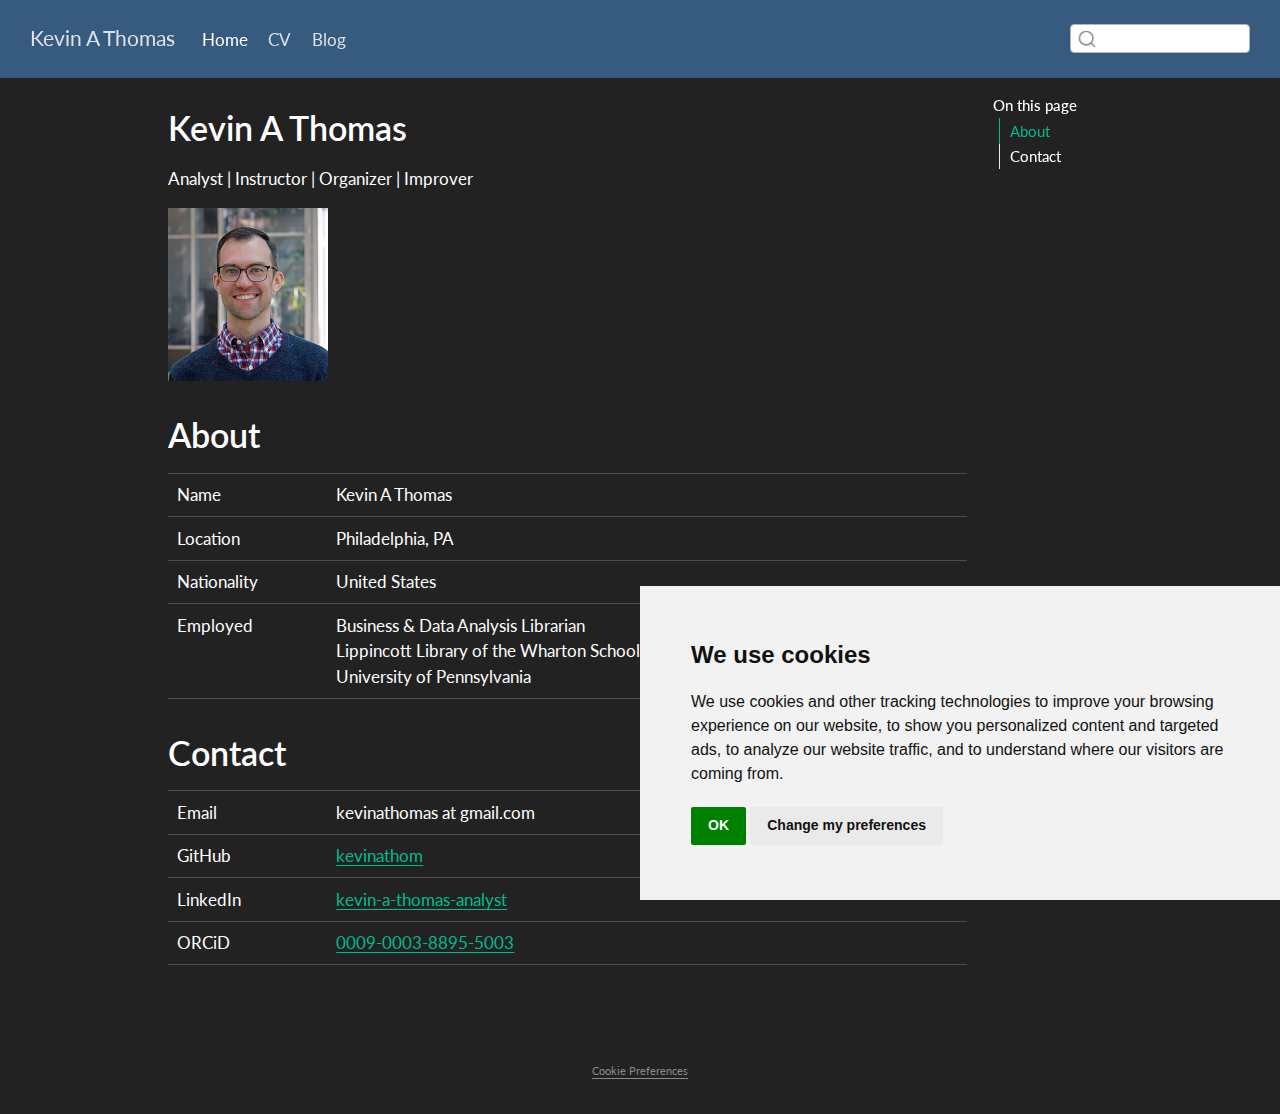
<file: docs/index.html>
<!DOCTYPE html>
<html xmlns="http://www.w3.org/1999/xhtml" lang="en" xml:lang="en"><head>

<meta charset="utf-8">
<meta name="generator" content="quarto-1.6.42">

<meta name="viewport" content="width=device-width, initial-scale=1.0, user-scalable=yes">


<title>Kevin A Thomas</title>
<style>
code{white-space: pre-wrap;}
span.smallcaps{font-variant: small-caps;}
div.columns{display: flex; gap: min(4vw, 1.5em);}
div.column{flex: auto; overflow-x: auto;}
div.hanging-indent{margin-left: 1.5em; text-indent: -1.5em;}
ul.task-list{list-style: none;}
ul.task-list li input[type="checkbox"] {
  width: 0.8em;
  margin: 0 0.8em 0.2em -1em; /* quarto-specific, see https://github.com/quarto-dev/quarto-cli/issues/4556 */ 
  vertical-align: middle;
}
</style>


<script src="site_libs/quarto-nav/quarto-nav.js"></script>
<script src="site_libs/quarto-nav/headroom.min.js"></script>
<script src="site_libs/clipboard/clipboard.min.js"></script>
<script src="site_libs/quarto-search/autocomplete.umd.js"></script>
<script src="site_libs/quarto-search/fuse.min.js"></script>
<script src="site_libs/quarto-search/quarto-search.js"></script>
<meta name="quarto:offset" content="./">
<script src="site_libs/cookie-consent/cookie-consent.js"></script>
<link href="site_libs/cookie-consent/cookie-consent.css" rel="stylesheet">
<script src="site_libs/quarto-html/quarto.js"></script>
<script src="site_libs/quarto-html/popper.min.js"></script>
<script src="site_libs/quarto-html/tippy.umd.min.js"></script>
<script src="site_libs/quarto-html/anchor.min.js"></script>
<link href="site_libs/quarto-html/tippy.css" rel="stylesheet">
<link href="site_libs/quarto-html/quarto-syntax-highlighting-dark-b53751a350365c71b6c909e95f209ed1.css" rel="stylesheet" id="quarto-text-highlighting-styles">
<script src="site_libs/bootstrap/bootstrap.min.js"></script>
<link href="site_libs/bootstrap/bootstrap-icons.css" rel="stylesheet">
<link href="site_libs/bootstrap/bootstrap-e871510139618333857c78b3913f37fb.min.css" rel="stylesheet" append-hash="true" id="quarto-bootstrap" data-mode="dark">
<script id="quarto-search-options" type="application/json">{
  "location": "navbar",
  "copy-button": false,
  "collapse-after": 3,
  "panel-placement": "end",
  "type": "textbox",
  "limit": 50,
  "keyboard-shortcut": [
    "f",
    "/",
    "s"
  ],
  "language": {
    "search-no-results-text": "No results",
    "search-matching-documents-text": "matching documents",
    "search-copy-link-title": "Copy link to search",
    "search-hide-matches-text": "Hide additional matches",
    "search-more-match-text": "more match in this document",
    "search-more-matches-text": "more matches in this document",
    "search-clear-button-title": "Clear",
    "search-text-placeholder": "",
    "search-detached-cancel-button-title": "Cancel",
    "search-submit-button-title": "Submit",
    "search-label": "Search"
  }
}</script>
<script async="" src="https://www.googletagmanager.com/gtag/js?id=G-G1KEMN56Q5"></script>

<script type="text/plain" cookie-consent="tracking">

window.dataLayer = window.dataLayer || [];
function gtag(){dataLayer.push(arguments);}
gtag('js', new Date());
gtag('config', 'G-G1KEMN56Q5', { 'anonymize_ip': true});
</script>

<script type="text/javascript" charset="UTF-8">
document.addEventListener('DOMContentLoaded', function () {
cookieconsent.run({
  "notice_banner_type":"simple",
  "consent_type":"implied",
  "palette":"light",
  "language":"en",
  "page_load_consent_levels":["strictly-necessary","functionality","tracking","targeting"],
  "notice_banner_reject_button_hide":false,
  "preferences_center_close_button_hide":false,
  "website_name":""
  ,
"language":"en"
  });
});
</script> 
  


<link rel="stylesheet" href="styles.css">
</head>

<body class="nav-fixed">

<div id="quarto-search-results"></div>
  <header id="quarto-header" class="headroom fixed-top">
    <nav class="navbar navbar-expand-lg " data-bs-theme="dark">
      <div class="navbar-container container-fluid">
      <div class="navbar-brand-container mx-auto">
    <a class="navbar-brand" href="./index.html">
    <span class="navbar-title">Kevin A Thomas</span>
    </a>
  </div>
            <div id="quarto-search" class="" title="Search"></div>
          <button class="navbar-toggler" type="button" data-bs-toggle="collapse" data-bs-target="#navbarCollapse" aria-controls="navbarCollapse" role="menu" aria-expanded="false" aria-label="Toggle navigation" onclick="if (window.quartoToggleHeadroom) { window.quartoToggleHeadroom(); }">
  <span class="navbar-toggler-icon"></span>
</button>
          <div class="collapse navbar-collapse" id="navbarCollapse">
            <ul class="navbar-nav navbar-nav-scroll me-auto">
  <li class="nav-item">
    <a class="nav-link active" href="./index.html" aria-current="page"> 
<span class="menu-text">Home</span></a>
  </li>  
  <li class="nav-item">
    <a class="nav-link" href="./cv/index.html"> 
<span class="menu-text">CV</span></a>
  </li>  
  <li class="nav-item">
    <a class="nav-link" href="./blog/index.html"> 
<span class="menu-text">Blog</span></a>
  </li>  
</ul>
          </div> <!-- /navcollapse -->
            <div class="quarto-navbar-tools">
</div>
      </div> <!-- /container-fluid -->
    </nav>
</header>
<!-- content -->
<div id="quarto-content" class="quarto-container page-columns page-rows-contents page-layout-article page-navbar">
<!-- sidebar -->
<!-- margin-sidebar -->
    <div id="quarto-margin-sidebar" class="sidebar margin-sidebar">
        <nav id="TOC" role="doc-toc" class="toc-active">
    <h2 id="toc-title">On this page</h2>
   
  <ul>
  <li><a href="#about" id="toc-about" class="nav-link active" data-scroll-target="#about">About</a></li>
  <li><a href="#contact" id="toc-contact" class="nav-link" data-scroll-target="#contact">Contact</a></li>
  </ul>
</nav>
    </div>
<!-- main -->
<main class="content" id="quarto-document-content">

<header id="title-block-header" class="quarto-title-block default">
<div class="quarto-title">
<h1 class="title">Kevin A Thomas</h1>
</div>



<div class="quarto-title-meta">

    
  
    
  </div>
  


</header>


<p>Analyst | Instructor | Organizer | Improver</p>
<p><img src=".\assets/KevinThomas_PLC03422_RGB_LoResCrop.jpg" class="img-fluid" style="width:20.0%"></p>
<section id="about" class="level1">
<h1>About</h1>
<table class="caption-top table">
<colgroup>
<col style="width: 20%">
<col style="width: 80%">
</colgroup>
<tbody>
<tr class="odd">
<td>Name</td>
<td>Kevin A Thomas</td>
</tr>
<tr class="even">
<td>Location</td>
<td>Philadelphia, PA</td>
</tr>
<tr class="odd">
<td>Nationality</td>
<td>United States</td>
</tr>
<tr class="even">
<td>Employed</td>
<td>Business &amp; Data Analysis Librarian<br>
Lippincott Library of the Wharton School<br>
University of Pennsylvania<br>
</td>
</tr>
</tbody>
</table>
</section>
<section id="contact" class="level1">
<h1>Contact</h1>
<table class="caption-top table">
<colgroup>
<col style="width: 20%">
<col style="width: 80%">
</colgroup>
<tbody>
<tr class="odd">
<td>Email</td>
<td>kevinathomas at gmail.com</td>
</tr>
<tr class="even">
<td>GitHub</td>
<td><a href="https://github.com/kevinathom">kevinathom</a></td>
</tr>
<tr class="odd">
<td>LinkedIn</td>
<td><a href="https://www.linkedin.com/in/kevin-a-thomas-analyst/">kevin-a-thomas-analyst</a></td>
</tr>
<tr class="even">
<td>ORCiD</td>
<td><a href="https://orcid.org/0009-0003-8895-5003">0009-0003-8895-5003</a></td>
</tr>
</tbody>
</table>


</section>

</main> <!-- /main -->
<script id="quarto-html-after-body" type="application/javascript">
window.document.addEventListener("DOMContentLoaded", function (event) {
  const toggleBodyColorMode = (bsSheetEl) => {
    const mode = bsSheetEl.getAttribute("data-mode");
    const bodyEl = window.document.querySelector("body");
    if (mode === "dark") {
      bodyEl.classList.add("quarto-dark");
      bodyEl.classList.remove("quarto-light");
    } else {
      bodyEl.classList.add("quarto-light");
      bodyEl.classList.remove("quarto-dark");
    }
  }
  const toggleBodyColorPrimary = () => {
    const bsSheetEl = window.document.querySelector("link#quarto-bootstrap");
    if (bsSheetEl) {
      toggleBodyColorMode(bsSheetEl);
    }
  }
  toggleBodyColorPrimary();  
  const icon = "";
  const anchorJS = new window.AnchorJS();
  anchorJS.options = {
    placement: 'right',
    icon: icon
  };
  anchorJS.add('.anchored');
  const isCodeAnnotation = (el) => {
    for (const clz of el.classList) {
      if (clz.startsWith('code-annotation-')) {                     
        return true;
      }
    }
    return false;
  }
  const onCopySuccess = function(e) {
    // button target
    const button = e.trigger;
    // don't keep focus
    button.blur();
    // flash "checked"
    button.classList.add('code-copy-button-checked');
    var currentTitle = button.getAttribute("title");
    button.setAttribute("title", "Copied!");
    let tooltip;
    if (window.bootstrap) {
      button.setAttribute("data-bs-toggle", "tooltip");
      button.setAttribute("data-bs-placement", "left");
      button.setAttribute("data-bs-title", "Copied!");
      tooltip = new bootstrap.Tooltip(button, 
        { trigger: "manual", 
          customClass: "code-copy-button-tooltip",
          offset: [0, -8]});
      tooltip.show();    
    }
    setTimeout(function() {
      if (tooltip) {
        tooltip.hide();
        button.removeAttribute("data-bs-title");
        button.removeAttribute("data-bs-toggle");
        button.removeAttribute("data-bs-placement");
      }
      button.setAttribute("title", currentTitle);
      button.classList.remove('code-copy-button-checked');
    }, 1000);
    // clear code selection
    e.clearSelection();
  }
  const getTextToCopy = function(trigger) {
      const codeEl = trigger.previousElementSibling.cloneNode(true);
      for (const childEl of codeEl.children) {
        if (isCodeAnnotation(childEl)) {
          childEl.remove();
        }
      }
      return codeEl.innerText;
  }
  const clipboard = new window.ClipboardJS('.code-copy-button:not([data-in-quarto-modal])', {
    text: getTextToCopy
  });
  clipboard.on('success', onCopySuccess);
  if (window.document.getElementById('quarto-embedded-source-code-modal')) {
    const clipboardModal = new window.ClipboardJS('.code-copy-button[data-in-quarto-modal]', {
      text: getTextToCopy,
      container: window.document.getElementById('quarto-embedded-source-code-modal')
    });
    clipboardModal.on('success', onCopySuccess);
  }
    var localhostRegex = new RegExp(/^(?:http|https):\/\/localhost\:?[0-9]*\//);
    var mailtoRegex = new RegExp(/^mailto:/);
      var filterRegex = new RegExp("https:\/\/kevinathomas\.com");
    var isInternal = (href) => {
        return filterRegex.test(href) || localhostRegex.test(href) || mailtoRegex.test(href);
    }
    // Inspect non-navigation links and adorn them if external
 	var links = window.document.querySelectorAll('a[href]:not(.nav-link):not(.navbar-brand):not(.toc-action):not(.sidebar-link):not(.sidebar-item-toggle):not(.pagination-link):not(.no-external):not([aria-hidden]):not(.dropdown-item):not(.quarto-navigation-tool):not(.about-link)');
    for (var i=0; i<links.length; i++) {
      const link = links[i];
      if (!isInternal(link.href)) {
        // undo the damage that might have been done by quarto-nav.js in the case of
        // links that we want to consider external
        if (link.dataset.originalHref !== undefined) {
          link.href = link.dataset.originalHref;
        }
      }
    }
  function tippyHover(el, contentFn, onTriggerFn, onUntriggerFn) {
    const config = {
      allowHTML: true,
      maxWidth: 500,
      delay: 100,
      arrow: false,
      appendTo: function(el) {
          return el.parentElement;
      },
      interactive: true,
      interactiveBorder: 10,
      theme: 'quarto',
      placement: 'bottom-start',
    };
    if (contentFn) {
      config.content = contentFn;
    }
    if (onTriggerFn) {
      config.onTrigger = onTriggerFn;
    }
    if (onUntriggerFn) {
      config.onUntrigger = onUntriggerFn;
    }
    window.tippy(el, config); 
  }
  const noterefs = window.document.querySelectorAll('a[role="doc-noteref"]');
  for (var i=0; i<noterefs.length; i++) {
    const ref = noterefs[i];
    tippyHover(ref, function() {
      // use id or data attribute instead here
      let href = ref.getAttribute('data-footnote-href') || ref.getAttribute('href');
      try { href = new URL(href).hash; } catch {}
      const id = href.replace(/^#\/?/, "");
      const note = window.document.getElementById(id);
      if (note) {
        return note.innerHTML;
      } else {
        return "";
      }
    });
  }
  const xrefs = window.document.querySelectorAll('a.quarto-xref');
  const processXRef = (id, note) => {
    // Strip column container classes
    const stripColumnClz = (el) => {
      el.classList.remove("page-full", "page-columns");
      if (el.children) {
        for (const child of el.children) {
          stripColumnClz(child);
        }
      }
    }
    stripColumnClz(note)
    if (id === null || id.startsWith('sec-')) {
      // Special case sections, only their first couple elements
      const container = document.createElement("div");
      if (note.children && note.children.length > 2) {
        container.appendChild(note.children[0].cloneNode(true));
        for (let i = 1; i < note.children.length; i++) {
          const child = note.children[i];
          if (child.tagName === "P" && child.innerText === "") {
            continue;
          } else {
            container.appendChild(child.cloneNode(true));
            break;
          }
        }
        if (window.Quarto?.typesetMath) {
          window.Quarto.typesetMath(container);
        }
        return container.innerHTML
      } else {
        if (window.Quarto?.typesetMath) {
          window.Quarto.typesetMath(note);
        }
        return note.innerHTML;
      }
    } else {
      // Remove any anchor links if they are present
      const anchorLink = note.querySelector('a.anchorjs-link');
      if (anchorLink) {
        anchorLink.remove();
      }
      if (window.Quarto?.typesetMath) {
        window.Quarto.typesetMath(note);
      }
      if (note.classList.contains("callout")) {
        return note.outerHTML;
      } else {
        return note.innerHTML;
      }
    }
  }
  for (var i=0; i<xrefs.length; i++) {
    const xref = xrefs[i];
    tippyHover(xref, undefined, function(instance) {
      instance.disable();
      let url = xref.getAttribute('href');
      let hash = undefined; 
      if (url.startsWith('#')) {
        hash = url;
      } else {
        try { hash = new URL(url).hash; } catch {}
      }
      if (hash) {
        const id = hash.replace(/^#\/?/, "");
        const note = window.document.getElementById(id);
        if (note !== null) {
          try {
            const html = processXRef(id, note.cloneNode(true));
            instance.setContent(html);
          } finally {
            instance.enable();
            instance.show();
          }
        } else {
          // See if we can fetch this
          fetch(url.split('#')[0])
          .then(res => res.text())
          .then(html => {
            const parser = new DOMParser();
            const htmlDoc = parser.parseFromString(html, "text/html");
            const note = htmlDoc.getElementById(id);
            if (note !== null) {
              const html = processXRef(id, note);
              instance.setContent(html);
            } 
          }).finally(() => {
            instance.enable();
            instance.show();
          });
        }
      } else {
        // See if we can fetch a full url (with no hash to target)
        // This is a special case and we should probably do some content thinning / targeting
        fetch(url)
        .then(res => res.text())
        .then(html => {
          const parser = new DOMParser();
          const htmlDoc = parser.parseFromString(html, "text/html");
          const note = htmlDoc.querySelector('main.content');
          if (note !== null) {
            // This should only happen for chapter cross references
            // (since there is no id in the URL)
            // remove the first header
            if (note.children.length > 0 && note.children[0].tagName === "HEADER") {
              note.children[0].remove();
            }
            const html = processXRef(null, note);
            instance.setContent(html);
          } 
        }).finally(() => {
          instance.enable();
          instance.show();
        });
      }
    }, function(instance) {
    });
  }
      let selectedAnnoteEl;
      const selectorForAnnotation = ( cell, annotation) => {
        let cellAttr = 'data-code-cell="' + cell + '"';
        let lineAttr = 'data-code-annotation="' +  annotation + '"';
        const selector = 'span[' + cellAttr + '][' + lineAttr + ']';
        return selector;
      }
      const selectCodeLines = (annoteEl) => {
        const doc = window.document;
        const targetCell = annoteEl.getAttribute("data-target-cell");
        const targetAnnotation = annoteEl.getAttribute("data-target-annotation");
        const annoteSpan = window.document.querySelector(selectorForAnnotation(targetCell, targetAnnotation));
        const lines = annoteSpan.getAttribute("data-code-lines").split(",");
        const lineIds = lines.map((line) => {
          return targetCell + "-" + line;
        })
        let top = null;
        let height = null;
        let parent = null;
        if (lineIds.length > 0) {
            //compute the position of the single el (top and bottom and make a div)
            const el = window.document.getElementById(lineIds[0]);
            top = el.offsetTop;
            height = el.offsetHeight;
            parent = el.parentElement.parentElement;
          if (lineIds.length > 1) {
            const lastEl = window.document.getElementById(lineIds[lineIds.length - 1]);
            const bottom = lastEl.offsetTop + lastEl.offsetHeight;
            height = bottom - top;
          }
          if (top !== null && height !== null && parent !== null) {
            // cook up a div (if necessary) and position it 
            let div = window.document.getElementById("code-annotation-line-highlight");
            if (div === null) {
              div = window.document.createElement("div");
              div.setAttribute("id", "code-annotation-line-highlight");
              div.style.position = 'absolute';
              parent.appendChild(div);
            }
            div.style.top = top - 2 + "px";
            div.style.height = height + 4 + "px";
            div.style.left = 0;
            let gutterDiv = window.document.getElementById("code-annotation-line-highlight-gutter");
            if (gutterDiv === null) {
              gutterDiv = window.document.createElement("div");
              gutterDiv.setAttribute("id", "code-annotation-line-highlight-gutter");
              gutterDiv.style.position = 'absolute';
              const codeCell = window.document.getElementById(targetCell);
              const gutter = codeCell.querySelector('.code-annotation-gutter');
              gutter.appendChild(gutterDiv);
            }
            gutterDiv.style.top = top - 2 + "px";
            gutterDiv.style.height = height + 4 + "px";
          }
          selectedAnnoteEl = annoteEl;
        }
      };
      const unselectCodeLines = () => {
        const elementsIds = ["code-annotation-line-highlight", "code-annotation-line-highlight-gutter"];
        elementsIds.forEach((elId) => {
          const div = window.document.getElementById(elId);
          if (div) {
            div.remove();
          }
        });
        selectedAnnoteEl = undefined;
      };
        // Handle positioning of the toggle
    window.addEventListener(
      "resize",
      throttle(() => {
        elRect = undefined;
        if (selectedAnnoteEl) {
          selectCodeLines(selectedAnnoteEl);
        }
      }, 10)
    );
    function throttle(fn, ms) {
    let throttle = false;
    let timer;
      return (...args) => {
        if(!throttle) { // first call gets through
            fn.apply(this, args);
            throttle = true;
        } else { // all the others get throttled
            if(timer) clearTimeout(timer); // cancel #2
            timer = setTimeout(() => {
              fn.apply(this, args);
              timer = throttle = false;
            }, ms);
        }
      };
    }
      // Attach click handler to the DT
      const annoteDls = window.document.querySelectorAll('dt[data-target-cell]');
      for (const annoteDlNode of annoteDls) {
        annoteDlNode.addEventListener('click', (event) => {
          const clickedEl = event.target;
          if (clickedEl !== selectedAnnoteEl) {
            unselectCodeLines();
            const activeEl = window.document.querySelector('dt[data-target-cell].code-annotation-active');
            if (activeEl) {
              activeEl.classList.remove('code-annotation-active');
            }
            selectCodeLines(clickedEl);
            clickedEl.classList.add('code-annotation-active');
          } else {
            // Unselect the line
            unselectCodeLines();
            clickedEl.classList.remove('code-annotation-active');
          }
        });
      }
  const findCites = (el) => {
    const parentEl = el.parentElement;
    if (parentEl) {
      const cites = parentEl.dataset.cites;
      if (cites) {
        return {
          el,
          cites: cites.split(' ')
        };
      } else {
        return findCites(el.parentElement)
      }
    } else {
      return undefined;
    }
  };
  var bibliorefs = window.document.querySelectorAll('a[role="doc-biblioref"]');
  for (var i=0; i<bibliorefs.length; i++) {
    const ref = bibliorefs[i];
    const citeInfo = findCites(ref);
    if (citeInfo) {
      tippyHover(citeInfo.el, function() {
        var popup = window.document.createElement('div');
        citeInfo.cites.forEach(function(cite) {
          var citeDiv = window.document.createElement('div');
          citeDiv.classList.add('hanging-indent');
          citeDiv.classList.add('csl-entry');
          var biblioDiv = window.document.getElementById('ref-' + cite);
          if (biblioDiv) {
            citeDiv.innerHTML = biblioDiv.innerHTML;
          }
          popup.appendChild(citeDiv);
        });
        return popup.innerHTML;
      });
    }
  }
});
</script>
</div> <!-- /content -->
<footer class="footer">
  <div class="nav-footer">
    <div class="nav-footer-left">
      &nbsp;
    </div>   
    <div class="nav-footer-center">

<div class="cookie-consent-footer"><a href="#" id="open_preferences_center">Cookie Preferences</a></div></div>
    <div class="nav-footer-right">
      &nbsp;
    </div>
  </div>
</footer>




</body></html>
</file>
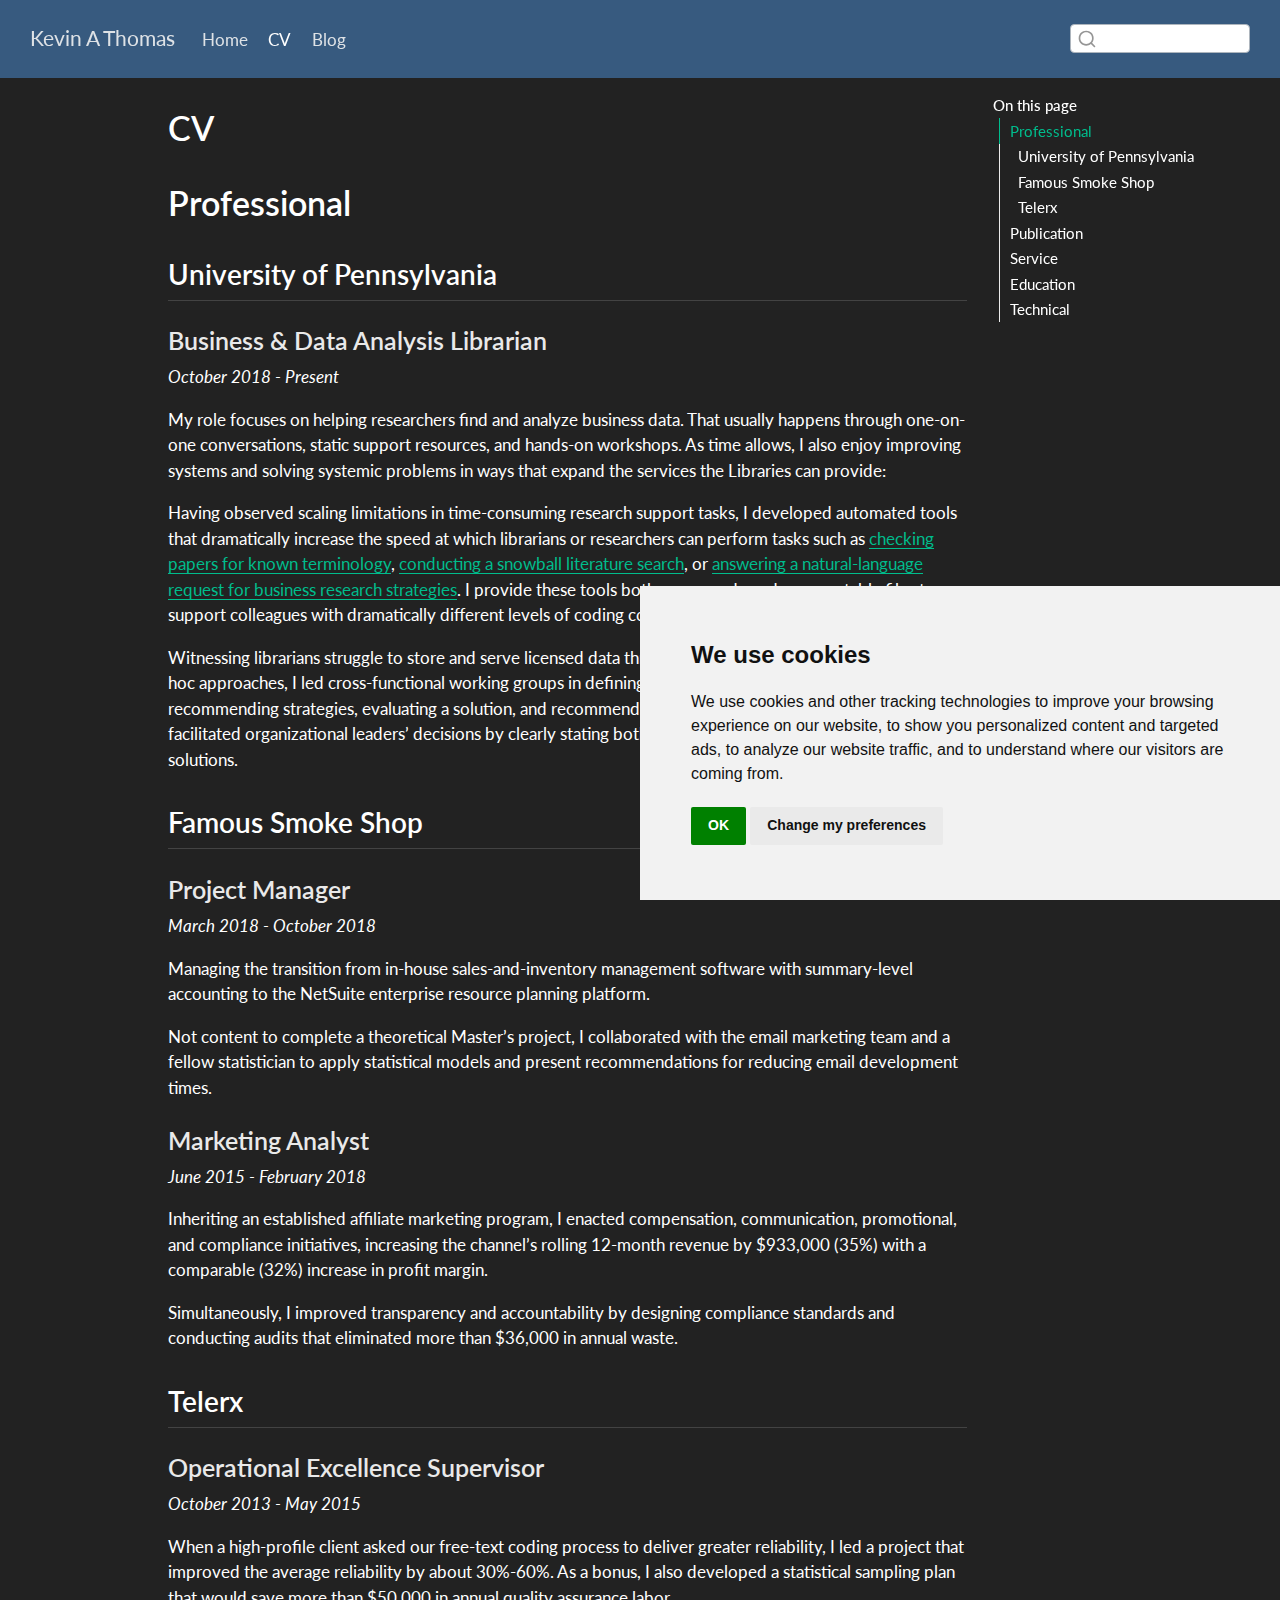
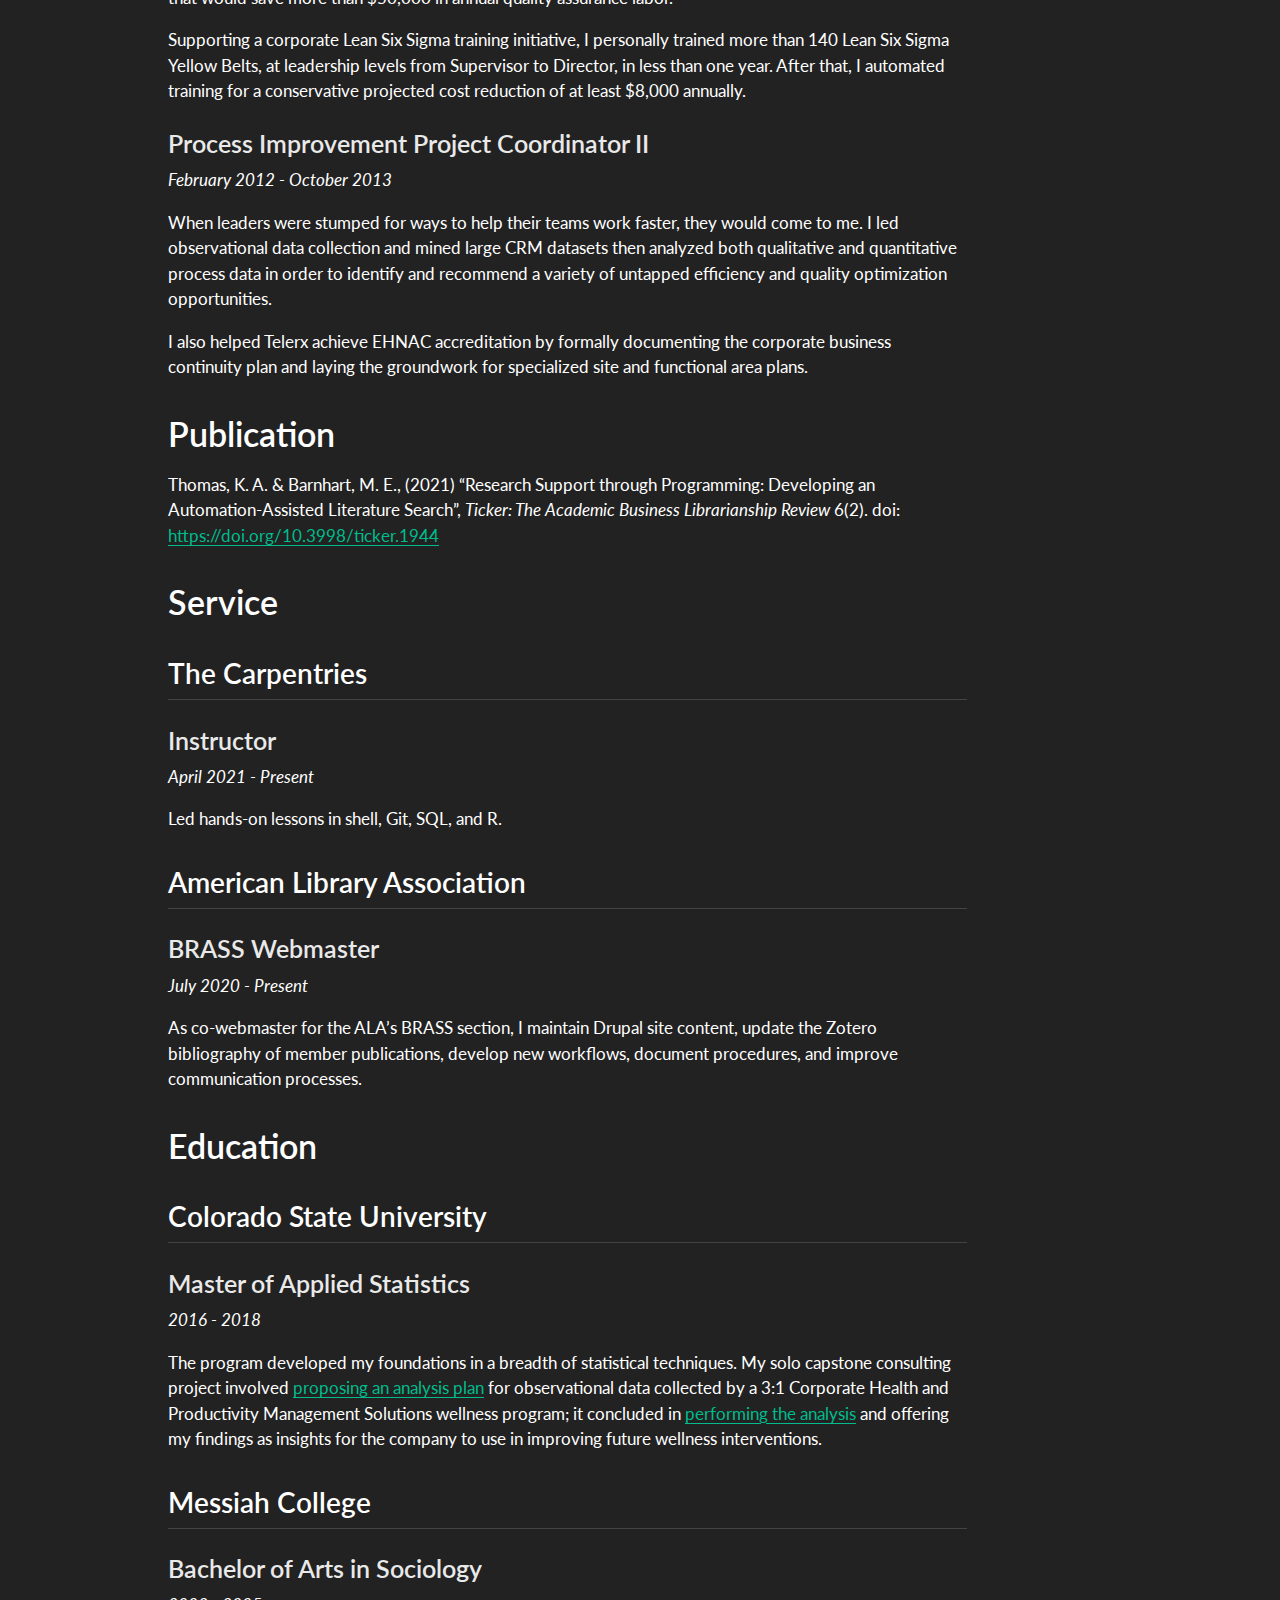
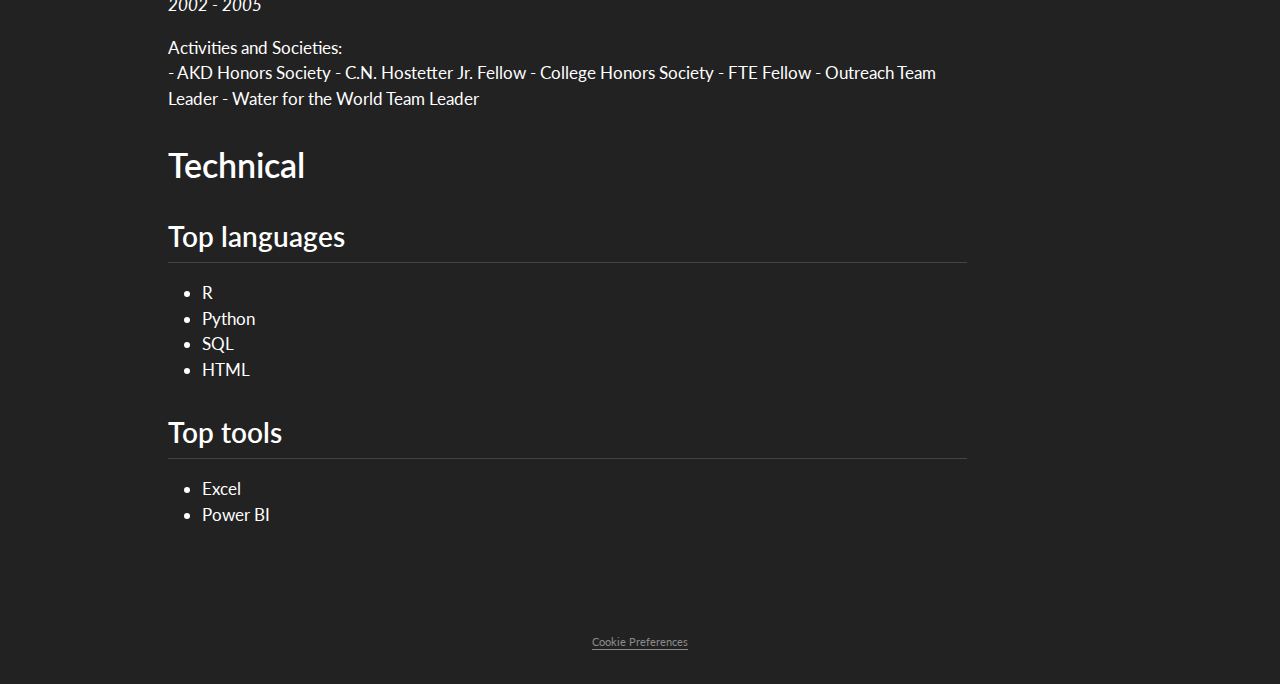
<file: docs/cv/index.html>
<!DOCTYPE html>
<html xmlns="http://www.w3.org/1999/xhtml" lang="en" xml:lang="en"><head>

<meta charset="utf-8">
<meta name="generator" content="quarto-1.6.42">

<meta name="viewport" content="width=device-width, initial-scale=1.0, user-scalable=yes">


<title>CV – Kevin A Thomas</title>
<style>
code{white-space: pre-wrap;}
span.smallcaps{font-variant: small-caps;}
div.columns{display: flex; gap: min(4vw, 1.5em);}
div.column{flex: auto; overflow-x: auto;}
div.hanging-indent{margin-left: 1.5em; text-indent: -1.5em;}
ul.task-list{list-style: none;}
ul.task-list li input[type="checkbox"] {
  width: 0.8em;
  margin: 0 0.8em 0.2em -1em; /* quarto-specific, see https://github.com/quarto-dev/quarto-cli/issues/4556 */ 
  vertical-align: middle;
}
</style>


<script src="../site_libs/quarto-nav/quarto-nav.js"></script>
<script src="../site_libs/quarto-nav/headroom.min.js"></script>
<script src="../site_libs/clipboard/clipboard.min.js"></script>
<script src="../site_libs/quarto-search/autocomplete.umd.js"></script>
<script src="../site_libs/quarto-search/fuse.min.js"></script>
<script src="../site_libs/quarto-search/quarto-search.js"></script>
<meta name="quarto:offset" content="../">
<script src="../site_libs/cookie-consent/cookie-consent.js"></script>
<link href="../site_libs/cookie-consent/cookie-consent.css" rel="stylesheet">
<script src="../site_libs/quarto-html/quarto.js"></script>
<script src="../site_libs/quarto-html/popper.min.js"></script>
<script src="../site_libs/quarto-html/tippy.umd.min.js"></script>
<script src="../site_libs/quarto-html/anchor.min.js"></script>
<link href="../site_libs/quarto-html/tippy.css" rel="stylesheet">
<link href="../site_libs/quarto-html/quarto-syntax-highlighting-dark-b53751a350365c71b6c909e95f209ed1.css" rel="stylesheet" id="quarto-text-highlighting-styles">
<script src="../site_libs/bootstrap/bootstrap.min.js"></script>
<link href="../site_libs/bootstrap/bootstrap-icons.css" rel="stylesheet">
<link href="../site_libs/bootstrap/bootstrap-e871510139618333857c78b3913f37fb.min.css" rel="stylesheet" append-hash="true" id="quarto-bootstrap" data-mode="dark">
<script id="quarto-search-options" type="application/json">{
  "location": "navbar",
  "copy-button": false,
  "collapse-after": 3,
  "panel-placement": "end",
  "type": "textbox",
  "limit": 50,
  "keyboard-shortcut": [
    "f",
    "/",
    "s"
  ],
  "language": {
    "search-no-results-text": "No results",
    "search-matching-documents-text": "matching documents",
    "search-copy-link-title": "Copy link to search",
    "search-hide-matches-text": "Hide additional matches",
    "search-more-match-text": "more match in this document",
    "search-more-matches-text": "more matches in this document",
    "search-clear-button-title": "Clear",
    "search-text-placeholder": "",
    "search-detached-cancel-button-title": "Cancel",
    "search-submit-button-title": "Submit",
    "search-label": "Search"
  }
}</script>
<script async="" src="https://www.googletagmanager.com/gtag/js?id=G-G1KEMN56Q5"></script>

<script type="text/plain" cookie-consent="tracking">

window.dataLayer = window.dataLayer || [];
function gtag(){dataLayer.push(arguments);}
gtag('js', new Date());
gtag('config', 'G-G1KEMN56Q5', { 'anonymize_ip': true});
</script>

<script type="text/javascript" charset="UTF-8">
document.addEventListener('DOMContentLoaded', function () {
cookieconsent.run({
  "notice_banner_type":"simple",
  "consent_type":"implied",
  "palette":"light",
  "language":"en",
  "page_load_consent_levels":["strictly-necessary","functionality","tracking","targeting"],
  "notice_banner_reject_button_hide":false,
  "preferences_center_close_button_hide":false,
  "website_name":""
  ,
"language":"en"
  });
});
</script> 
  


<link rel="stylesheet" href="../styles.css">
</head>

<body class="nav-fixed">

<div id="quarto-search-results"></div>
  <header id="quarto-header" class="headroom fixed-top">
    <nav class="navbar navbar-expand-lg " data-bs-theme="dark">
      <div class="navbar-container container-fluid">
      <div class="navbar-brand-container mx-auto">
    <a class="navbar-brand" href="../index.html">
    <span class="navbar-title">Kevin A Thomas</span>
    </a>
  </div>
            <div id="quarto-search" class="" title="Search"></div>
          <button class="navbar-toggler" type="button" data-bs-toggle="collapse" data-bs-target="#navbarCollapse" aria-controls="navbarCollapse" role="menu" aria-expanded="false" aria-label="Toggle navigation" onclick="if (window.quartoToggleHeadroom) { window.quartoToggleHeadroom(); }">
  <span class="navbar-toggler-icon"></span>
</button>
          <div class="collapse navbar-collapse" id="navbarCollapse">
            <ul class="navbar-nav navbar-nav-scroll me-auto">
  <li class="nav-item">
    <a class="nav-link" href="../index.html"> 
<span class="menu-text">Home</span></a>
  </li>  
  <li class="nav-item">
    <a class="nav-link active" href="../cv/index.html" aria-current="page"> 
<span class="menu-text">CV</span></a>
  </li>  
  <li class="nav-item">
    <a class="nav-link" href="../blog/index.html"> 
<span class="menu-text">Blog</span></a>
  </li>  
</ul>
          </div> <!-- /navcollapse -->
            <div class="quarto-navbar-tools">
</div>
      </div> <!-- /container-fluid -->
    </nav>
</header>
<!-- content -->
<div id="quarto-content" class="quarto-container page-columns page-rows-contents page-layout-article page-navbar">
<!-- sidebar -->
<!-- margin-sidebar -->
    <div id="quarto-margin-sidebar" class="sidebar margin-sidebar">
        <nav id="TOC" role="doc-toc" class="toc-active">
    <h2 id="toc-title">On this page</h2>
   
  <ul>
  <li><a href="#professional" id="toc-professional" class="nav-link active" data-scroll-target="#professional">Professional</a>
  <ul class="collapse">
  <li><a href="#university-of-pennsylvania" id="toc-university-of-pennsylvania" class="nav-link" data-scroll-target="#university-of-pennsylvania">University of Pennsylvania</a>
  <ul class="collapse">
  <li><a href="#business-data-analysis-librarian" id="toc-business-data-analysis-librarian" class="nav-link" data-scroll-target="#business-data-analysis-librarian">Business &amp; Data Analysis Librarian</a></li>
  </ul></li>
  <li><a href="#famous-smoke-shop" id="toc-famous-smoke-shop" class="nav-link" data-scroll-target="#famous-smoke-shop">Famous Smoke Shop</a>
  <ul class="collapse">
  <li><a href="#project-manager" id="toc-project-manager" class="nav-link" data-scroll-target="#project-manager">Project Manager</a></li>
  <li><a href="#marketing-analyst" id="toc-marketing-analyst" class="nav-link" data-scroll-target="#marketing-analyst">Marketing Analyst</a></li>
  </ul></li>
  <li><a href="#telerx" id="toc-telerx" class="nav-link" data-scroll-target="#telerx">Telerx</a>
  <ul class="collapse">
  <li><a href="#operational-excellence-supervisor" id="toc-operational-excellence-supervisor" class="nav-link" data-scroll-target="#operational-excellence-supervisor">Operational Excellence Supervisor</a></li>
  <li><a href="#process-improvement-project-coordinator-ii" id="toc-process-improvement-project-coordinator-ii" class="nav-link" data-scroll-target="#process-improvement-project-coordinator-ii">Process Improvement Project Coordinator II</a></li>
  </ul></li>
  </ul></li>
  <li><a href="#publication" id="toc-publication" class="nav-link" data-scroll-target="#publication">Publication</a></li>
  <li><a href="#service" id="toc-service" class="nav-link" data-scroll-target="#service">Service</a>
  <ul class="collapse">
  <li><a href="#the-carpentries" id="toc-the-carpentries" class="nav-link" data-scroll-target="#the-carpentries">The Carpentries</a>
  <ul class="collapse">
  <li><a href="#instructor" id="toc-instructor" class="nav-link" data-scroll-target="#instructor">Instructor</a></li>
  </ul></li>
  <li><a href="#american-library-association" id="toc-american-library-association" class="nav-link" data-scroll-target="#american-library-association">American Library Association</a>
  <ul class="collapse">
  <li><a href="#brass-webmaster" id="toc-brass-webmaster" class="nav-link" data-scroll-target="#brass-webmaster">BRASS Webmaster</a></li>
  </ul></li>
  </ul></li>
  <li><a href="#education" id="toc-education" class="nav-link" data-scroll-target="#education">Education</a>
  <ul class="collapse">
  <li><a href="#colorado-state-university" id="toc-colorado-state-university" class="nav-link" data-scroll-target="#colorado-state-university">Colorado State University</a>
  <ul class="collapse">
  <li><a href="#master-of-applied-statistics" id="toc-master-of-applied-statistics" class="nav-link" data-scroll-target="#master-of-applied-statistics">Master of Applied Statistics</a></li>
  </ul></li>
  <li><a href="#messiah-college" id="toc-messiah-college" class="nav-link" data-scroll-target="#messiah-college">Messiah College</a>
  <ul class="collapse">
  <li><a href="#bachelor-of-arts-in-sociology" id="toc-bachelor-of-arts-in-sociology" class="nav-link" data-scroll-target="#bachelor-of-arts-in-sociology">Bachelor of Arts in Sociology</a></li>
  </ul></li>
  </ul></li>
  <li><a href="#technical" id="toc-technical" class="nav-link" data-scroll-target="#technical">Technical</a>
  <ul class="collapse">
  <li><a href="#top-languages" id="toc-top-languages" class="nav-link" data-scroll-target="#top-languages">Top languages</a></li>
  <li><a href="#top-tools" id="toc-top-tools" class="nav-link" data-scroll-target="#top-tools">Top tools</a></li>
  </ul></li>
  </ul>
</nav>
    </div>
<!-- main -->
<main class="content" id="quarto-document-content">

<header id="title-block-header" class="quarto-title-block default">
<div class="quarto-title">
<h1 class="title">CV</h1>
</div>



<div class="quarto-title-meta">

    
  
    
  </div>
  


</header>


<section id="professional" class="level1">
<h1>Professional</h1>
<section id="university-of-pennsylvania" class="level2">
<h2 class="anchored" data-anchor-id="university-of-pennsylvania">University of Pennsylvania</h2>
<section id="business-data-analysis-librarian" class="level3">
<h3 class="anchored" data-anchor-id="business-data-analysis-librarian">Business &amp; Data Analysis Librarian</h3>
<p><em>October 2018 - Present</em></p>
<p>My role focuses on helping researchers find and analyze business data. That usually happens through one-on-one conversations, static support resources, and hands-on workshops. As time allows, I also enjoy improving systems and solving systemic problems in ways that expand the services the Libraries can provide:</p>
<p>Having observed scaling limitations in time-consuming research support tasks, I developed automated tools that dramatically increase the speed at which librarians or researchers can perform tasks such as <a href="https://github.com/kevinathom/term-screener">checking papers for known terminology</a>, <a href="https://github.com/kevinathom/Snowballer">conducting a snowball literature search</a>, or <a href="https://github.com/kevinathom/lipp-faq-rag">answering a natural-language request for business research strategies</a>. I provide these tools both as raw code and as executable files to support colleagues with dramatically different levels of coding comfort.</p>
<p>Witnessing librarians struggle to store and serve licensed data through a confusing and ineffective array of ad hoc approaches, I led cross-functional working groups in defining the problem, assessing options, recommending strategies, evaluating a solution, and recommending implementation steps. Our reports facilitated organizational leaders’ decisions by clearly stating both the promises and costs of proposed solutions.</p>
</section>
</section>
<section id="famous-smoke-shop" class="level2">
<h2 class="anchored" data-anchor-id="famous-smoke-shop">Famous Smoke Shop</h2>
<section id="project-manager" class="level3">
<h3 class="anchored" data-anchor-id="project-manager">Project Manager</h3>
<p><em>March 2018 - October 2018</em></p>
<p>Managing the transition from in-house sales-and-inventory management software with summary-level accounting to the NetSuite enterprise resource planning platform.</p>
<p>Not content to complete a theoretical Master’s project, I collaborated with the email marketing team and a fellow statistician to apply statistical models and present recommendations for reducing email development times.</p>
</section>
<section id="marketing-analyst" class="level3">
<h3 class="anchored" data-anchor-id="marketing-analyst">Marketing Analyst</h3>
<p><em>June 2015 - February 2018</em></p>
<p>Inheriting an established affiliate marketing program, I enacted compensation, communication, promotional, and compliance initiatives, increasing the channel’s rolling 12-month revenue by $933,000 (35%) with a comparable (32%) increase in profit margin.</p>
<p>Simultaneously, I improved transparency and accountability by designing compliance standards and conducting audits that eliminated more than $36,000 in annual waste.</p>
</section>
</section>
<section id="telerx" class="level2">
<h2 class="anchored" data-anchor-id="telerx">Telerx</h2>
<section id="operational-excellence-supervisor" class="level3">
<h3 class="anchored" data-anchor-id="operational-excellence-supervisor">Operational Excellence Supervisor</h3>
<p><em>October 2013 - May 2015</em></p>
<p>When a high-profile client asked our free-text coding process to deliver greater reliability, I led a project that improved the average reliability by about 30%-60%. As a bonus, I also developed a statistical sampling plan that would save more than $50,000 in annual quality assurance labor.</p>
<p>Supporting a corporate Lean Six Sigma training initiative, I personally trained more than 140 Lean Six Sigma Yellow Belts, at leadership levels from Supervisor to Director, in less than one year. After that, I automated training for a conservative projected cost reduction of at least $8,000 annually.</p>
</section>
<section id="process-improvement-project-coordinator-ii" class="level3">
<h3 class="anchored" data-anchor-id="process-improvement-project-coordinator-ii">Process Improvement Project Coordinator II</h3>
<p><em>February 2012 - October 2013</em></p>
<p>When leaders were stumped for ways to help their teams work faster, they would come to me. I led observational data collection and mined large CRM datasets then analyzed both qualitative and quantitative process data in order to identify and recommend a variety of untapped efficiency and quality optimization opportunities.</p>
<p>I also helped Telerx achieve EHNAC accreditation by formally documenting the corporate business continuity plan and laying the groundwork for specialized site and functional area plans.</p>
</section>
</section>
</section>
<section id="publication" class="level1">
<h1>Publication</h1>
<p>Thomas, K. A. &amp; Barnhart, M. E., (2021) “Research Support through Programming: Developing an Automation-Assisted Literature Search”, <em>Ticker: The Academic Business Librarianship Review</em> 6(2). doi: <a href="https://doi.org/10.3998/ticker.1944">https://doi.org/10.3998/ticker.1944</a></p>
</section>
<section id="service" class="level1">
<h1>Service</h1>
<section id="the-carpentries" class="level2">
<h2 class="anchored" data-anchor-id="the-carpentries">The Carpentries</h2>
<section id="instructor" class="level3">
<h3 class="anchored" data-anchor-id="instructor">Instructor</h3>
<p><em>April 2021 - Present</em></p>
<p>Led hands-on lessons in shell, Git, SQL, and R.</p>
</section>
</section>
<section id="american-library-association" class="level2">
<h2 class="anchored" data-anchor-id="american-library-association">American Library Association</h2>
<section id="brass-webmaster" class="level3">
<h3 class="anchored" data-anchor-id="brass-webmaster">BRASS Webmaster</h3>
<p><em>July 2020 - Present</em></p>
<p>As co-webmaster for the ALA’s BRASS section, I maintain Drupal site content, update the Zotero bibliography of member publications, develop new workflows, document procedures, and improve communication processes.</p>
</section>
</section>
</section>
<section id="education" class="level1">
<h1>Education</h1>
<section id="colorado-state-university" class="level2">
<h2 class="anchored" data-anchor-id="colorado-state-university">Colorado State University</h2>
<section id="master-of-applied-statistics" class="level3">
<h3 class="anchored" data-anchor-id="master-of-applied-statistics">Master of Applied Statistics</h3>
<p><em>2016 - 2018</em></p>
<p>The program developed my foundations in a breadth of statistical techniques. My solo capstone consulting project involved <a href="..\assets/2018-Plan-RockSolid-KAT.pdf">proposing an analysis plan</a> for observational data collected by a 3:1 Corporate Health and Productivity Management Solutions wellness program; it concluded in <a href="..\assets/2018-Analysis-RockSolid-KAT.pdf">performing the analysis</a> and offering my findings as insights for the company to use in improving future wellness interventions.</p>
</section>
</section>
<section id="messiah-college" class="level2">
<h2 class="anchored" data-anchor-id="messiah-college">Messiah College</h2>
<section id="bachelor-of-arts-in-sociology" class="level3">
<h3 class="anchored" data-anchor-id="bachelor-of-arts-in-sociology">Bachelor of Arts in Sociology</h3>
<p><em>2002 - 2005</em></p>
<p>Activities and Societies:<br>
- AKD Honors Society - C.N. Hostetter Jr.&nbsp;Fellow - College Honors Society - FTE Fellow - Outreach Team Leader - Water for the World Team Leader</p>
</section>
</section>
</section>
<section id="technical" class="level1">
<h1>Technical</h1>
<section id="top-languages" class="level2">
<h2 class="anchored" data-anchor-id="top-languages">Top languages</h2>
<ul>
<li>R</li>
<li>Python</li>
<li>SQL</li>
<li>HTML</li>
</ul>
</section>
<section id="top-tools" class="level2">
<h2 class="anchored" data-anchor-id="top-tools">Top tools</h2>
<ul>
<li>Excel</li>
<li>Power BI</li>
</ul>


</section>
</section>

</main> <!-- /main -->
<script id="quarto-html-after-body" type="application/javascript">
window.document.addEventListener("DOMContentLoaded", function (event) {
  const toggleBodyColorMode = (bsSheetEl) => {
    const mode = bsSheetEl.getAttribute("data-mode");
    const bodyEl = window.document.querySelector("body");
    if (mode === "dark") {
      bodyEl.classList.add("quarto-dark");
      bodyEl.classList.remove("quarto-light");
    } else {
      bodyEl.classList.add("quarto-light");
      bodyEl.classList.remove("quarto-dark");
    }
  }
  const toggleBodyColorPrimary = () => {
    const bsSheetEl = window.document.querySelector("link#quarto-bootstrap");
    if (bsSheetEl) {
      toggleBodyColorMode(bsSheetEl);
    }
  }
  toggleBodyColorPrimary();  
  const icon = "";
  const anchorJS = new window.AnchorJS();
  anchorJS.options = {
    placement: 'right',
    icon: icon
  };
  anchorJS.add('.anchored');
  const isCodeAnnotation = (el) => {
    for (const clz of el.classList) {
      if (clz.startsWith('code-annotation-')) {                     
        return true;
      }
    }
    return false;
  }
  const onCopySuccess = function(e) {
    // button target
    const button = e.trigger;
    // don't keep focus
    button.blur();
    // flash "checked"
    button.classList.add('code-copy-button-checked');
    var currentTitle = button.getAttribute("title");
    button.setAttribute("title", "Copied!");
    let tooltip;
    if (window.bootstrap) {
      button.setAttribute("data-bs-toggle", "tooltip");
      button.setAttribute("data-bs-placement", "left");
      button.setAttribute("data-bs-title", "Copied!");
      tooltip = new bootstrap.Tooltip(button, 
        { trigger: "manual", 
          customClass: "code-copy-button-tooltip",
          offset: [0, -8]});
      tooltip.show();    
    }
    setTimeout(function() {
      if (tooltip) {
        tooltip.hide();
        button.removeAttribute("data-bs-title");
        button.removeAttribute("data-bs-toggle");
        button.removeAttribute("data-bs-placement");
      }
      button.setAttribute("title", currentTitle);
      button.classList.remove('code-copy-button-checked');
    }, 1000);
    // clear code selection
    e.clearSelection();
  }
  const getTextToCopy = function(trigger) {
      const codeEl = trigger.previousElementSibling.cloneNode(true);
      for (const childEl of codeEl.children) {
        if (isCodeAnnotation(childEl)) {
          childEl.remove();
        }
      }
      return codeEl.innerText;
  }
  const clipboard = new window.ClipboardJS('.code-copy-button:not([data-in-quarto-modal])', {
    text: getTextToCopy
  });
  clipboard.on('success', onCopySuccess);
  if (window.document.getElementById('quarto-embedded-source-code-modal')) {
    const clipboardModal = new window.ClipboardJS('.code-copy-button[data-in-quarto-modal]', {
      text: getTextToCopy,
      container: window.document.getElementById('quarto-embedded-source-code-modal')
    });
    clipboardModal.on('success', onCopySuccess);
  }
    var localhostRegex = new RegExp(/^(?:http|https):\/\/localhost\:?[0-9]*\//);
    var mailtoRegex = new RegExp(/^mailto:/);
      var filterRegex = new RegExp("https:\/\/kevinathomas\.com");
    var isInternal = (href) => {
        return filterRegex.test(href) || localhostRegex.test(href) || mailtoRegex.test(href);
    }
    // Inspect non-navigation links and adorn them if external
 	var links = window.document.querySelectorAll('a[href]:not(.nav-link):not(.navbar-brand):not(.toc-action):not(.sidebar-link):not(.sidebar-item-toggle):not(.pagination-link):not(.no-external):not([aria-hidden]):not(.dropdown-item):not(.quarto-navigation-tool):not(.about-link)');
    for (var i=0; i<links.length; i++) {
      const link = links[i];
      if (!isInternal(link.href)) {
        // undo the damage that might have been done by quarto-nav.js in the case of
        // links that we want to consider external
        if (link.dataset.originalHref !== undefined) {
          link.href = link.dataset.originalHref;
        }
      }
    }
  function tippyHover(el, contentFn, onTriggerFn, onUntriggerFn) {
    const config = {
      allowHTML: true,
      maxWidth: 500,
      delay: 100,
      arrow: false,
      appendTo: function(el) {
          return el.parentElement;
      },
      interactive: true,
      interactiveBorder: 10,
      theme: 'quarto',
      placement: 'bottom-start',
    };
    if (contentFn) {
      config.content = contentFn;
    }
    if (onTriggerFn) {
      config.onTrigger = onTriggerFn;
    }
    if (onUntriggerFn) {
      config.onUntrigger = onUntriggerFn;
    }
    window.tippy(el, config); 
  }
  const noterefs = window.document.querySelectorAll('a[role="doc-noteref"]');
  for (var i=0; i<noterefs.length; i++) {
    const ref = noterefs[i];
    tippyHover(ref, function() {
      // use id or data attribute instead here
      let href = ref.getAttribute('data-footnote-href') || ref.getAttribute('href');
      try { href = new URL(href).hash; } catch {}
      const id = href.replace(/^#\/?/, "");
      const note = window.document.getElementById(id);
      if (note) {
        return note.innerHTML;
      } else {
        return "";
      }
    });
  }
  const xrefs = window.document.querySelectorAll('a.quarto-xref');
  const processXRef = (id, note) => {
    // Strip column container classes
    const stripColumnClz = (el) => {
      el.classList.remove("page-full", "page-columns");
      if (el.children) {
        for (const child of el.children) {
          stripColumnClz(child);
        }
      }
    }
    stripColumnClz(note)
    if (id === null || id.startsWith('sec-')) {
      // Special case sections, only their first couple elements
      const container = document.createElement("div");
      if (note.children && note.children.length > 2) {
        container.appendChild(note.children[0].cloneNode(true));
        for (let i = 1; i < note.children.length; i++) {
          const child = note.children[i];
          if (child.tagName === "P" && child.innerText === "") {
            continue;
          } else {
            container.appendChild(child.cloneNode(true));
            break;
          }
        }
        if (window.Quarto?.typesetMath) {
          window.Quarto.typesetMath(container);
        }
        return container.innerHTML
      } else {
        if (window.Quarto?.typesetMath) {
          window.Quarto.typesetMath(note);
        }
        return note.innerHTML;
      }
    } else {
      // Remove any anchor links if they are present
      const anchorLink = note.querySelector('a.anchorjs-link');
      if (anchorLink) {
        anchorLink.remove();
      }
      if (window.Quarto?.typesetMath) {
        window.Quarto.typesetMath(note);
      }
      if (note.classList.contains("callout")) {
        return note.outerHTML;
      } else {
        return note.innerHTML;
      }
    }
  }
  for (var i=0; i<xrefs.length; i++) {
    const xref = xrefs[i];
    tippyHover(xref, undefined, function(instance) {
      instance.disable();
      let url = xref.getAttribute('href');
      let hash = undefined; 
      if (url.startsWith('#')) {
        hash = url;
      } else {
        try { hash = new URL(url).hash; } catch {}
      }
      if (hash) {
        const id = hash.replace(/^#\/?/, "");
        const note = window.document.getElementById(id);
        if (note !== null) {
          try {
            const html = processXRef(id, note.cloneNode(true));
            instance.setContent(html);
          } finally {
            instance.enable();
            instance.show();
          }
        } else {
          // See if we can fetch this
          fetch(url.split('#')[0])
          .then(res => res.text())
          .then(html => {
            const parser = new DOMParser();
            const htmlDoc = parser.parseFromString(html, "text/html");
            const note = htmlDoc.getElementById(id);
            if (note !== null) {
              const html = processXRef(id, note);
              instance.setContent(html);
            } 
          }).finally(() => {
            instance.enable();
            instance.show();
          });
        }
      } else {
        // See if we can fetch a full url (with no hash to target)
        // This is a special case and we should probably do some content thinning / targeting
        fetch(url)
        .then(res => res.text())
        .then(html => {
          const parser = new DOMParser();
          const htmlDoc = parser.parseFromString(html, "text/html");
          const note = htmlDoc.querySelector('main.content');
          if (note !== null) {
            // This should only happen for chapter cross references
            // (since there is no id in the URL)
            // remove the first header
            if (note.children.length > 0 && note.children[0].tagName === "HEADER") {
              note.children[0].remove();
            }
            const html = processXRef(null, note);
            instance.setContent(html);
          } 
        }).finally(() => {
          instance.enable();
          instance.show();
        });
      }
    }, function(instance) {
    });
  }
      let selectedAnnoteEl;
      const selectorForAnnotation = ( cell, annotation) => {
        let cellAttr = 'data-code-cell="' + cell + '"';
        let lineAttr = 'data-code-annotation="' +  annotation + '"';
        const selector = 'span[' + cellAttr + '][' + lineAttr + ']';
        return selector;
      }
      const selectCodeLines = (annoteEl) => {
        const doc = window.document;
        const targetCell = annoteEl.getAttribute("data-target-cell");
        const targetAnnotation = annoteEl.getAttribute("data-target-annotation");
        const annoteSpan = window.document.querySelector(selectorForAnnotation(targetCell, targetAnnotation));
        const lines = annoteSpan.getAttribute("data-code-lines").split(",");
        const lineIds = lines.map((line) => {
          return targetCell + "-" + line;
        })
        let top = null;
        let height = null;
        let parent = null;
        if (lineIds.length > 0) {
            //compute the position of the single el (top and bottom and make a div)
            const el = window.document.getElementById(lineIds[0]);
            top = el.offsetTop;
            height = el.offsetHeight;
            parent = el.parentElement.parentElement;
          if (lineIds.length > 1) {
            const lastEl = window.document.getElementById(lineIds[lineIds.length - 1]);
            const bottom = lastEl.offsetTop + lastEl.offsetHeight;
            height = bottom - top;
          }
          if (top !== null && height !== null && parent !== null) {
            // cook up a div (if necessary) and position it 
            let div = window.document.getElementById("code-annotation-line-highlight");
            if (div === null) {
              div = window.document.createElement("div");
              div.setAttribute("id", "code-annotation-line-highlight");
              div.style.position = 'absolute';
              parent.appendChild(div);
            }
            div.style.top = top - 2 + "px";
            div.style.height = height + 4 + "px";
            div.style.left = 0;
            let gutterDiv = window.document.getElementById("code-annotation-line-highlight-gutter");
            if (gutterDiv === null) {
              gutterDiv = window.document.createElement("div");
              gutterDiv.setAttribute("id", "code-annotation-line-highlight-gutter");
              gutterDiv.style.position = 'absolute';
              const codeCell = window.document.getElementById(targetCell);
              const gutter = codeCell.querySelector('.code-annotation-gutter');
              gutter.appendChild(gutterDiv);
            }
            gutterDiv.style.top = top - 2 + "px";
            gutterDiv.style.height = height + 4 + "px";
          }
          selectedAnnoteEl = annoteEl;
        }
      };
      const unselectCodeLines = () => {
        const elementsIds = ["code-annotation-line-highlight", "code-annotation-line-highlight-gutter"];
        elementsIds.forEach((elId) => {
          const div = window.document.getElementById(elId);
          if (div) {
            div.remove();
          }
        });
        selectedAnnoteEl = undefined;
      };
        // Handle positioning of the toggle
    window.addEventListener(
      "resize",
      throttle(() => {
        elRect = undefined;
        if (selectedAnnoteEl) {
          selectCodeLines(selectedAnnoteEl);
        }
      }, 10)
    );
    function throttle(fn, ms) {
    let throttle = false;
    let timer;
      return (...args) => {
        if(!throttle) { // first call gets through
            fn.apply(this, args);
            throttle = true;
        } else { // all the others get throttled
            if(timer) clearTimeout(timer); // cancel #2
            timer = setTimeout(() => {
              fn.apply(this, args);
              timer = throttle = false;
            }, ms);
        }
      };
    }
      // Attach click handler to the DT
      const annoteDls = window.document.querySelectorAll('dt[data-target-cell]');
      for (const annoteDlNode of annoteDls) {
        annoteDlNode.addEventListener('click', (event) => {
          const clickedEl = event.target;
          if (clickedEl !== selectedAnnoteEl) {
            unselectCodeLines();
            const activeEl = window.document.querySelector('dt[data-target-cell].code-annotation-active');
            if (activeEl) {
              activeEl.classList.remove('code-annotation-active');
            }
            selectCodeLines(clickedEl);
            clickedEl.classList.add('code-annotation-active');
          } else {
            // Unselect the line
            unselectCodeLines();
            clickedEl.classList.remove('code-annotation-active');
          }
        });
      }
  const findCites = (el) => {
    const parentEl = el.parentElement;
    if (parentEl) {
      const cites = parentEl.dataset.cites;
      if (cites) {
        return {
          el,
          cites: cites.split(' ')
        };
      } else {
        return findCites(el.parentElement)
      }
    } else {
      return undefined;
    }
  };
  var bibliorefs = window.document.querySelectorAll('a[role="doc-biblioref"]');
  for (var i=0; i<bibliorefs.length; i++) {
    const ref = bibliorefs[i];
    const citeInfo = findCites(ref);
    if (citeInfo) {
      tippyHover(citeInfo.el, function() {
        var popup = window.document.createElement('div');
        citeInfo.cites.forEach(function(cite) {
          var citeDiv = window.document.createElement('div');
          citeDiv.classList.add('hanging-indent');
          citeDiv.classList.add('csl-entry');
          var biblioDiv = window.document.getElementById('ref-' + cite);
          if (biblioDiv) {
            citeDiv.innerHTML = biblioDiv.innerHTML;
          }
          popup.appendChild(citeDiv);
        });
        return popup.innerHTML;
      });
    }
  }
});
</script>
</div> <!-- /content -->
<footer class="footer">
  <div class="nav-footer">
    <div class="nav-footer-left">
      &nbsp;
    </div>   
    <div class="nav-footer-center">

<div class="cookie-consent-footer"><a href="#" id="open_preferences_center">Cookie Preferences</a></div></div>
    <div class="nav-footer-right">
      &nbsp;
    </div>
  </div>
</footer>




</body></html>
</file>
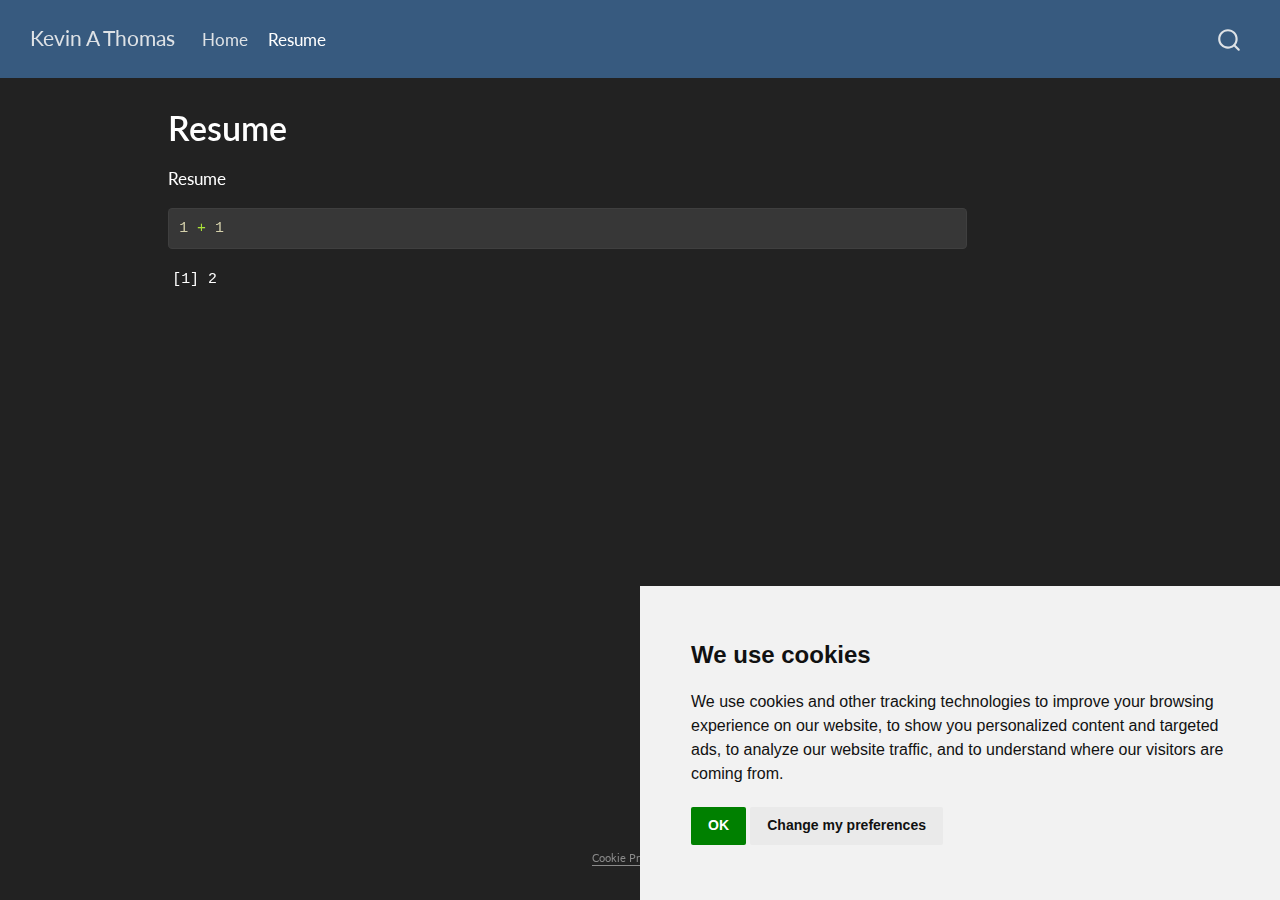
<file: docs/resume.html>
<!DOCTYPE html>
<html xmlns="http://www.w3.org/1999/xhtml" lang="en" xml:lang="en"><head>

<meta charset="utf-8">
<meta name="generator" content="quarto-1.6.42">

<meta name="viewport" content="width=device-width, initial-scale=1.0, user-scalable=yes">


<title>Resume – Kevin A Thomas</title>
<style>
code{white-space: pre-wrap;}
span.smallcaps{font-variant: small-caps;}
div.columns{display: flex; gap: min(4vw, 1.5em);}
div.column{flex: auto; overflow-x: auto;}
div.hanging-indent{margin-left: 1.5em; text-indent: -1.5em;}
ul.task-list{list-style: none;}
ul.task-list li input[type="checkbox"] {
  width: 0.8em;
  margin: 0 0.8em 0.2em -1em; /* quarto-specific, see https://github.com/quarto-dev/quarto-cli/issues/4556 */ 
  vertical-align: middle;
}
/* CSS for syntax highlighting */
pre > code.sourceCode { white-space: pre; position: relative; }
pre > code.sourceCode > span { line-height: 1.25; }
pre > code.sourceCode > span:empty { height: 1.2em; }
.sourceCode { overflow: visible; }
code.sourceCode > span { color: inherit; text-decoration: inherit; }
div.sourceCode { margin: 1em 0; }
pre.sourceCode { margin: 0; }
@media screen {
div.sourceCode { overflow: auto; }
}
@media print {
pre > code.sourceCode { white-space: pre-wrap; }
pre > code.sourceCode > span { display: inline-block; text-indent: -5em; padding-left: 5em; }
}
pre.numberSource code
  { counter-reset: source-line 0; }
pre.numberSource code > span
  { position: relative; left: -4em; counter-increment: source-line; }
pre.numberSource code > span > a:first-child::before
  { content: counter(source-line);
    position: relative; left: -1em; text-align: right; vertical-align: baseline;
    border: none; display: inline-block;
    -webkit-touch-callout: none; -webkit-user-select: none;
    -khtml-user-select: none; -moz-user-select: none;
    -ms-user-select: none; user-select: none;
    padding: 0 4px; width: 4em;
  }
pre.numberSource { margin-left: 3em;  padding-left: 4px; }
div.sourceCode
  {   }
@media screen {
pre > code.sourceCode > span > a:first-child::before { text-decoration: underline; }
}
</style>


<script src="site_libs/quarto-nav/quarto-nav.js"></script>
<script src="site_libs/quarto-nav/headroom.min.js"></script>
<script src="site_libs/clipboard/clipboard.min.js"></script>
<script src="site_libs/quarto-search/autocomplete.umd.js"></script>
<script src="site_libs/quarto-search/fuse.min.js"></script>
<script src="site_libs/quarto-search/quarto-search.js"></script>
<meta name="quarto:offset" content="./">
<script src="site_libs/cookie-consent/cookie-consent.js"></script>
<link href="site_libs/cookie-consent/cookie-consent.css" rel="stylesheet">
<script src="site_libs/quarto-html/quarto.js"></script>
<script src="site_libs/quarto-html/popper.min.js"></script>
<script src="site_libs/quarto-html/tippy.umd.min.js"></script>
<script src="site_libs/quarto-html/anchor.min.js"></script>
<link href="site_libs/quarto-html/tippy.css" rel="stylesheet">
<link href="site_libs/quarto-html/quarto-syntax-highlighting-dark-b53751a350365c71b6c909e95f209ed1.css" rel="stylesheet" id="quarto-text-highlighting-styles">
<script src="site_libs/bootstrap/bootstrap.min.js"></script>
<link href="site_libs/bootstrap/bootstrap-icons.css" rel="stylesheet">
<link href="site_libs/bootstrap/bootstrap-e871510139618333857c78b3913f37fb.min.css" rel="stylesheet" append-hash="true" id="quarto-bootstrap" data-mode="dark">
<script id="quarto-search-options" type="application/json">{
  "location": "navbar",
  "copy-button": false,
  "collapse-after": 3,
  "panel-placement": "end",
  "type": "overlay",
  "limit": 50,
  "keyboard-shortcut": [
    "f",
    "/",
    "s"
  ],
  "show-item-context": false,
  "language": {
    "search-no-results-text": "No results",
    "search-matching-documents-text": "matching documents",
    "search-copy-link-title": "Copy link to search",
    "search-hide-matches-text": "Hide additional matches",
    "search-more-match-text": "more match in this document",
    "search-more-matches-text": "more matches in this document",
    "search-clear-button-title": "Clear",
    "search-text-placeholder": "",
    "search-detached-cancel-button-title": "Cancel",
    "search-submit-button-title": "Submit",
    "search-label": "Search"
  }
}</script>

<script type="text/javascript" charset="UTF-8">
document.addEventListener('DOMContentLoaded', function () {
cookieconsent.run({
  "notice_banner_type":"simple",
  "consent_type":"implied",
  "palette":"light",
  "language":"en",
  "page_load_consent_levels":["strictly-necessary","functionality","tracking","targeting"],
  "notice_banner_reject_button_hide":false,
  "preferences_center_close_button_hide":false,
  "website_name":""
  ,
"language":"en"
  });
});
</script> 
  


<link rel="stylesheet" href="styles.css">
</head>

<body class="nav-fixed">

<div id="quarto-search-results"></div>
  <header id="quarto-header" class="headroom fixed-top">
    <nav class="navbar navbar-expand-lg " data-bs-theme="dark">
      <div class="navbar-container container-fluid">
      <div class="navbar-brand-container mx-auto">
    <a class="navbar-brand" href="./index.html">
    <span class="navbar-title">Kevin A Thomas</span>
    </a>
  </div>
            <div id="quarto-search" class="" title="Search"></div>
          <button class="navbar-toggler" type="button" data-bs-toggle="collapse" data-bs-target="#navbarCollapse" aria-controls="navbarCollapse" role="menu" aria-expanded="false" aria-label="Toggle navigation" onclick="if (window.quartoToggleHeadroom) { window.quartoToggleHeadroom(); }">
  <span class="navbar-toggler-icon"></span>
</button>
          <div class="collapse navbar-collapse" id="navbarCollapse">
            <ul class="navbar-nav navbar-nav-scroll me-auto">
  <li class="nav-item">
    <a class="nav-link" href="./index.html"> 
<span class="menu-text">Home</span></a>
  </li>  
  <li class="nav-item">
    <a class="nav-link active" href="./resume.html" aria-current="page"> 
<span class="menu-text">Resume</span></a>
  </li>  
</ul>
          </div> <!-- /navcollapse -->
            <div class="quarto-navbar-tools">
</div>
      </div> <!-- /container-fluid -->
    </nav>
</header>
<!-- content -->
<div id="quarto-content" class="quarto-container page-columns page-rows-contents page-layout-article page-navbar">
<!-- sidebar -->
<!-- margin-sidebar -->
    <div id="quarto-margin-sidebar" class="sidebar margin-sidebar zindex-bottom">
        
    </div>
<!-- main -->
<main class="content" id="quarto-document-content">

<header id="title-block-header" class="quarto-title-block default">
<div class="quarto-title">
<h1 class="title">Resume</h1>
</div>



<div class="quarto-title-meta">

    
  
    
  </div>
  


</header>


<p>Resume</p>
<div class="cell">
<div class="sourceCode cell-code" id="cb1"><pre class="sourceCode r code-with-copy"><code class="sourceCode r"><span id="cb1-1"><a href="#cb1-1" aria-hidden="true" tabindex="-1"></a><span class="dv">1</span> <span class="sc">+</span> <span class="dv">1</span></span></code><button title="Copy to Clipboard" class="code-copy-button"><i class="bi"></i></button></pre></div>
<div class="cell-output cell-output-stdout">
<pre><code>[1] 2</code></pre>
</div>
</div>



</main> <!-- /main -->
<script id="quarto-html-after-body" type="application/javascript">
window.document.addEventListener("DOMContentLoaded", function (event) {
  const toggleBodyColorMode = (bsSheetEl) => {
    const mode = bsSheetEl.getAttribute("data-mode");
    const bodyEl = window.document.querySelector("body");
    if (mode === "dark") {
      bodyEl.classList.add("quarto-dark");
      bodyEl.classList.remove("quarto-light");
    } else {
      bodyEl.classList.add("quarto-light");
      bodyEl.classList.remove("quarto-dark");
    }
  }
  const toggleBodyColorPrimary = () => {
    const bsSheetEl = window.document.querySelector("link#quarto-bootstrap");
    if (bsSheetEl) {
      toggleBodyColorMode(bsSheetEl);
    }
  }
  toggleBodyColorPrimary();  
  const icon = "";
  const anchorJS = new window.AnchorJS();
  anchorJS.options = {
    placement: 'right',
    icon: icon
  };
  anchorJS.add('.anchored');
  const isCodeAnnotation = (el) => {
    for (const clz of el.classList) {
      if (clz.startsWith('code-annotation-')) {                     
        return true;
      }
    }
    return false;
  }
  const onCopySuccess = function(e) {
    // button target
    const button = e.trigger;
    // don't keep focus
    button.blur();
    // flash "checked"
    button.classList.add('code-copy-button-checked');
    var currentTitle = button.getAttribute("title");
    button.setAttribute("title", "Copied!");
    let tooltip;
    if (window.bootstrap) {
      button.setAttribute("data-bs-toggle", "tooltip");
      button.setAttribute("data-bs-placement", "left");
      button.setAttribute("data-bs-title", "Copied!");
      tooltip = new bootstrap.Tooltip(button, 
        { trigger: "manual", 
          customClass: "code-copy-button-tooltip",
          offset: [0, -8]});
      tooltip.show();    
    }
    setTimeout(function() {
      if (tooltip) {
        tooltip.hide();
        button.removeAttribute("data-bs-title");
        button.removeAttribute("data-bs-toggle");
        button.removeAttribute("data-bs-placement");
      }
      button.setAttribute("title", currentTitle);
      button.classList.remove('code-copy-button-checked');
    }, 1000);
    // clear code selection
    e.clearSelection();
  }
  const getTextToCopy = function(trigger) {
      const codeEl = trigger.previousElementSibling.cloneNode(true);
      for (const childEl of codeEl.children) {
        if (isCodeAnnotation(childEl)) {
          childEl.remove();
        }
      }
      return codeEl.innerText;
  }
  const clipboard = new window.ClipboardJS('.code-copy-button:not([data-in-quarto-modal])', {
    text: getTextToCopy
  });
  clipboard.on('success', onCopySuccess);
  if (window.document.getElementById('quarto-embedded-source-code-modal')) {
    const clipboardModal = new window.ClipboardJS('.code-copy-button[data-in-quarto-modal]', {
      text: getTextToCopy,
      container: window.document.getElementById('quarto-embedded-source-code-modal')
    });
    clipboardModal.on('success', onCopySuccess);
  }
    var localhostRegex = new RegExp(/^(?:http|https):\/\/localhost\:?[0-9]*\//);
    var mailtoRegex = new RegExp(/^mailto:/);
      var filterRegex = new RegExp('/' + window.location.host + '/');
    var isInternal = (href) => {
        return filterRegex.test(href) || localhostRegex.test(href) || mailtoRegex.test(href);
    }
    // Inspect non-navigation links and adorn them if external
 	var links = window.document.querySelectorAll('a[href]:not(.nav-link):not(.navbar-brand):not(.toc-action):not(.sidebar-link):not(.sidebar-item-toggle):not(.pagination-link):not(.no-external):not([aria-hidden]):not(.dropdown-item):not(.quarto-navigation-tool):not(.about-link)');
    for (var i=0; i<links.length; i++) {
      const link = links[i];
      if (!isInternal(link.href)) {
        // undo the damage that might have been done by quarto-nav.js in the case of
        // links that we want to consider external
        if (link.dataset.originalHref !== undefined) {
          link.href = link.dataset.originalHref;
        }
      }
    }
  function tippyHover(el, contentFn, onTriggerFn, onUntriggerFn) {
    const config = {
      allowHTML: true,
      maxWidth: 500,
      delay: 100,
      arrow: false,
      appendTo: function(el) {
          return el.parentElement;
      },
      interactive: true,
      interactiveBorder: 10,
      theme: 'quarto',
      placement: 'bottom-start',
    };
    if (contentFn) {
      config.content = contentFn;
    }
    if (onTriggerFn) {
      config.onTrigger = onTriggerFn;
    }
    if (onUntriggerFn) {
      config.onUntrigger = onUntriggerFn;
    }
    window.tippy(el, config); 
  }
  const noterefs = window.document.querySelectorAll('a[role="doc-noteref"]');
  for (var i=0; i<noterefs.length; i++) {
    const ref = noterefs[i];
    tippyHover(ref, function() {
      // use id or data attribute instead here
      let href = ref.getAttribute('data-footnote-href') || ref.getAttribute('href');
      try { href = new URL(href).hash; } catch {}
      const id = href.replace(/^#\/?/, "");
      const note = window.document.getElementById(id);
      if (note) {
        return note.innerHTML;
      } else {
        return "";
      }
    });
  }
  const xrefs = window.document.querySelectorAll('a.quarto-xref');
  const processXRef = (id, note) => {
    // Strip column container classes
    const stripColumnClz = (el) => {
      el.classList.remove("page-full", "page-columns");
      if (el.children) {
        for (const child of el.children) {
          stripColumnClz(child);
        }
      }
    }
    stripColumnClz(note)
    if (id === null || id.startsWith('sec-')) {
      // Special case sections, only their first couple elements
      const container = document.createElement("div");
      if (note.children && note.children.length > 2) {
        container.appendChild(note.children[0].cloneNode(true));
        for (let i = 1; i < note.children.length; i++) {
          const child = note.children[i];
          if (child.tagName === "P" && child.innerText === "") {
            continue;
          } else {
            container.appendChild(child.cloneNode(true));
            break;
          }
        }
        if (window.Quarto?.typesetMath) {
          window.Quarto.typesetMath(container);
        }
        return container.innerHTML
      } else {
        if (window.Quarto?.typesetMath) {
          window.Quarto.typesetMath(note);
        }
        return note.innerHTML;
      }
    } else {
      // Remove any anchor links if they are present
      const anchorLink = note.querySelector('a.anchorjs-link');
      if (anchorLink) {
        anchorLink.remove();
      }
      if (window.Quarto?.typesetMath) {
        window.Quarto.typesetMath(note);
      }
      if (note.classList.contains("callout")) {
        return note.outerHTML;
      } else {
        return note.innerHTML;
      }
    }
  }
  for (var i=0; i<xrefs.length; i++) {
    const xref = xrefs[i];
    tippyHover(xref, undefined, function(instance) {
      instance.disable();
      let url = xref.getAttribute('href');
      let hash = undefined; 
      if (url.startsWith('#')) {
        hash = url;
      } else {
        try { hash = new URL(url).hash; } catch {}
      }
      if (hash) {
        const id = hash.replace(/^#\/?/, "");
        const note = window.document.getElementById(id);
        if (note !== null) {
          try {
            const html = processXRef(id, note.cloneNode(true));
            instance.setContent(html);
          } finally {
            instance.enable();
            instance.show();
          }
        } else {
          // See if we can fetch this
          fetch(url.split('#')[0])
          .then(res => res.text())
          .then(html => {
            const parser = new DOMParser();
            const htmlDoc = parser.parseFromString(html, "text/html");
            const note = htmlDoc.getElementById(id);
            if (note !== null) {
              const html = processXRef(id, note);
              instance.setContent(html);
            } 
          }).finally(() => {
            instance.enable();
            instance.show();
          });
        }
      } else {
        // See if we can fetch a full url (with no hash to target)
        // This is a special case and we should probably do some content thinning / targeting
        fetch(url)
        .then(res => res.text())
        .then(html => {
          const parser = new DOMParser();
          const htmlDoc = parser.parseFromString(html, "text/html");
          const note = htmlDoc.querySelector('main.content');
          if (note !== null) {
            // This should only happen for chapter cross references
            // (since there is no id in the URL)
            // remove the first header
            if (note.children.length > 0 && note.children[0].tagName === "HEADER") {
              note.children[0].remove();
            }
            const html = processXRef(null, note);
            instance.setContent(html);
          } 
        }).finally(() => {
          instance.enable();
          instance.show();
        });
      }
    }, function(instance) {
    });
  }
      let selectedAnnoteEl;
      const selectorForAnnotation = ( cell, annotation) => {
        let cellAttr = 'data-code-cell="' + cell + '"';
        let lineAttr = 'data-code-annotation="' +  annotation + '"';
        const selector = 'span[' + cellAttr + '][' + lineAttr + ']';
        return selector;
      }
      const selectCodeLines = (annoteEl) => {
        const doc = window.document;
        const targetCell = annoteEl.getAttribute("data-target-cell");
        const targetAnnotation = annoteEl.getAttribute("data-target-annotation");
        const annoteSpan = window.document.querySelector(selectorForAnnotation(targetCell, targetAnnotation));
        const lines = annoteSpan.getAttribute("data-code-lines").split(",");
        const lineIds = lines.map((line) => {
          return targetCell + "-" + line;
        })
        let top = null;
        let height = null;
        let parent = null;
        if (lineIds.length > 0) {
            //compute the position of the single el (top and bottom and make a div)
            const el = window.document.getElementById(lineIds[0]);
            top = el.offsetTop;
            height = el.offsetHeight;
            parent = el.parentElement.parentElement;
          if (lineIds.length > 1) {
            const lastEl = window.document.getElementById(lineIds[lineIds.length - 1]);
            const bottom = lastEl.offsetTop + lastEl.offsetHeight;
            height = bottom - top;
          }
          if (top !== null && height !== null && parent !== null) {
            // cook up a div (if necessary) and position it 
            let div = window.document.getElementById("code-annotation-line-highlight");
            if (div === null) {
              div = window.document.createElement("div");
              div.setAttribute("id", "code-annotation-line-highlight");
              div.style.position = 'absolute';
              parent.appendChild(div);
            }
            div.style.top = top - 2 + "px";
            div.style.height = height + 4 + "px";
            div.style.left = 0;
            let gutterDiv = window.document.getElementById("code-annotation-line-highlight-gutter");
            if (gutterDiv === null) {
              gutterDiv = window.document.createElement("div");
              gutterDiv.setAttribute("id", "code-annotation-line-highlight-gutter");
              gutterDiv.style.position = 'absolute';
              const codeCell = window.document.getElementById(targetCell);
              const gutter = codeCell.querySelector('.code-annotation-gutter');
              gutter.appendChild(gutterDiv);
            }
            gutterDiv.style.top = top - 2 + "px";
            gutterDiv.style.height = height + 4 + "px";
          }
          selectedAnnoteEl = annoteEl;
        }
      };
      const unselectCodeLines = () => {
        const elementsIds = ["code-annotation-line-highlight", "code-annotation-line-highlight-gutter"];
        elementsIds.forEach((elId) => {
          const div = window.document.getElementById(elId);
          if (div) {
            div.remove();
          }
        });
        selectedAnnoteEl = undefined;
      };
        // Handle positioning of the toggle
    window.addEventListener(
      "resize",
      throttle(() => {
        elRect = undefined;
        if (selectedAnnoteEl) {
          selectCodeLines(selectedAnnoteEl);
        }
      }, 10)
    );
    function throttle(fn, ms) {
    let throttle = false;
    let timer;
      return (...args) => {
        if(!throttle) { // first call gets through
            fn.apply(this, args);
            throttle = true;
        } else { // all the others get throttled
            if(timer) clearTimeout(timer); // cancel #2
            timer = setTimeout(() => {
              fn.apply(this, args);
              timer = throttle = false;
            }, ms);
        }
      };
    }
      // Attach click handler to the DT
      const annoteDls = window.document.querySelectorAll('dt[data-target-cell]');
      for (const annoteDlNode of annoteDls) {
        annoteDlNode.addEventListener('click', (event) => {
          const clickedEl = event.target;
          if (clickedEl !== selectedAnnoteEl) {
            unselectCodeLines();
            const activeEl = window.document.querySelector('dt[data-target-cell].code-annotation-active');
            if (activeEl) {
              activeEl.classList.remove('code-annotation-active');
            }
            selectCodeLines(clickedEl);
            clickedEl.classList.add('code-annotation-active');
          } else {
            // Unselect the line
            unselectCodeLines();
            clickedEl.classList.remove('code-annotation-active');
          }
        });
      }
  const findCites = (el) => {
    const parentEl = el.parentElement;
    if (parentEl) {
      const cites = parentEl.dataset.cites;
      if (cites) {
        return {
          el,
          cites: cites.split(' ')
        };
      } else {
        return findCites(el.parentElement)
      }
    } else {
      return undefined;
    }
  };
  var bibliorefs = window.document.querySelectorAll('a[role="doc-biblioref"]');
  for (var i=0; i<bibliorefs.length; i++) {
    const ref = bibliorefs[i];
    const citeInfo = findCites(ref);
    if (citeInfo) {
      tippyHover(citeInfo.el, function() {
        var popup = window.document.createElement('div');
        citeInfo.cites.forEach(function(cite) {
          var citeDiv = window.document.createElement('div');
          citeDiv.classList.add('hanging-indent');
          citeDiv.classList.add('csl-entry');
          var biblioDiv = window.document.getElementById('ref-' + cite);
          if (biblioDiv) {
            citeDiv.innerHTML = biblioDiv.innerHTML;
          }
          popup.appendChild(citeDiv);
        });
        return popup.innerHTML;
      });
    }
  }
});
</script>
</div> <!-- /content -->
<footer class="footer">
  <div class="nav-footer">
    <div class="nav-footer-left">
      &nbsp;
    </div>   
    <div class="nav-footer-center">

<div class="cookie-consent-footer"><a href="#" id="open_preferences_center">Cookie Preferences</a></div></div>
    <div class="nav-footer-right">
      &nbsp;
    </div>
  </div>
</footer>




</body></html>
</file>
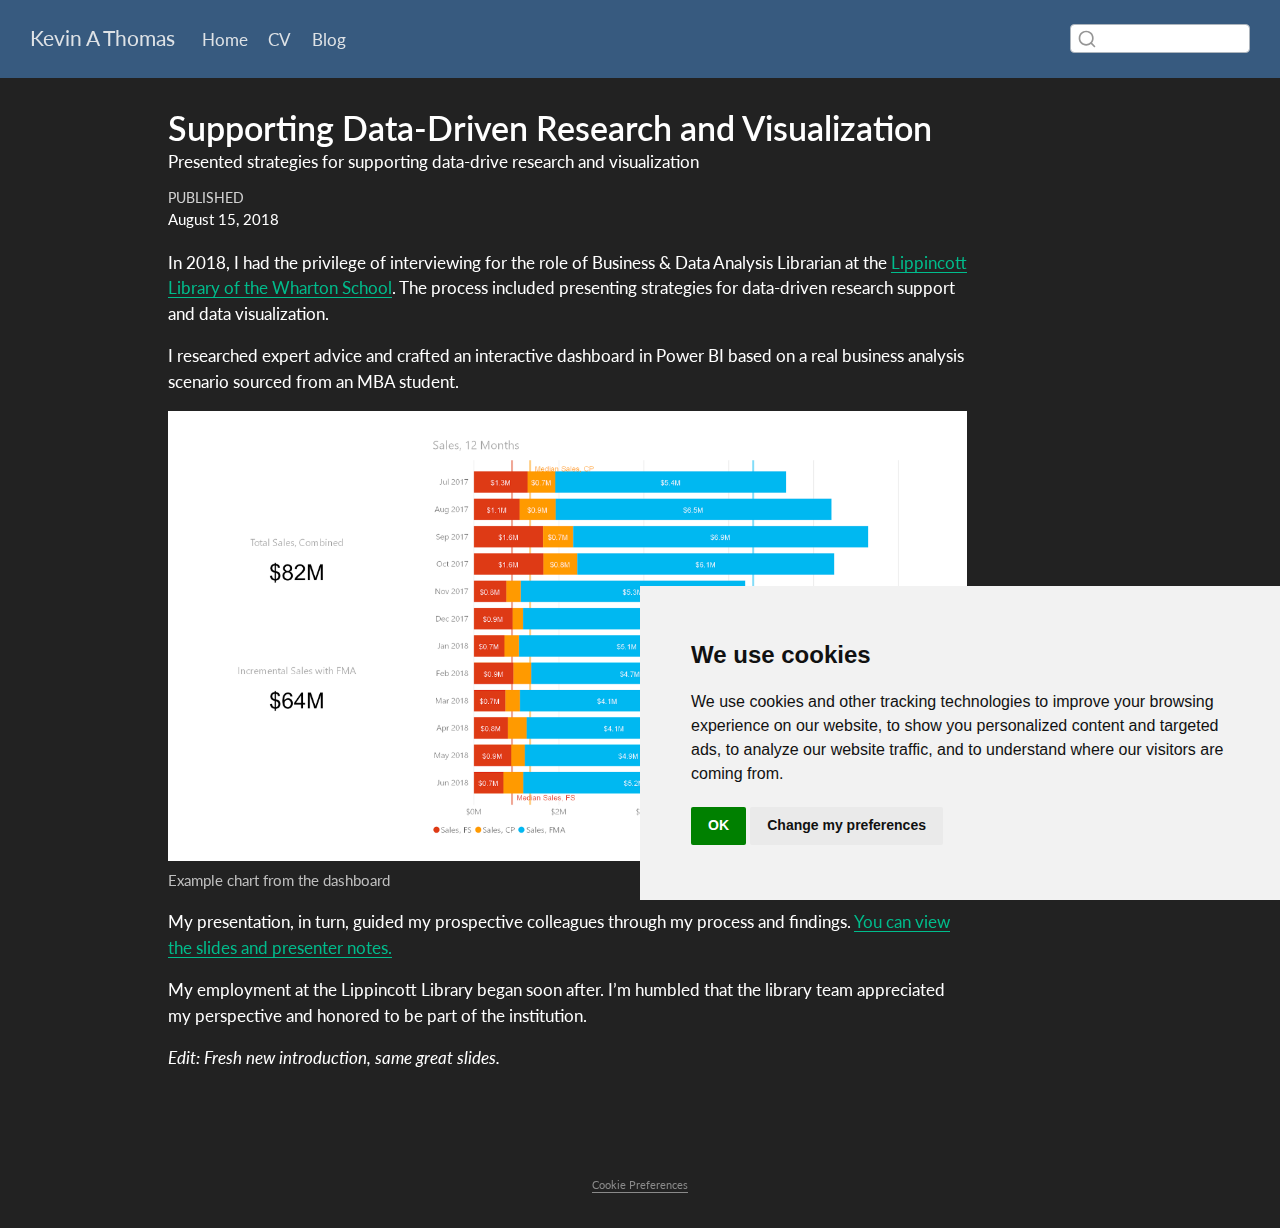
<file: docs/blog/post/2018-supporting-data-driven-research-visualization.html>
<!DOCTYPE html>
<html xmlns="http://www.w3.org/1999/xhtml" lang="en" xml:lang="en"><head>

<meta charset="utf-8">
<meta name="generator" content="quarto-1.6.42">

<meta name="viewport" content="width=device-width, initial-scale=1.0, user-scalable=yes">

<meta name="dcterms.date" content="2018-08-15">
<meta name="description" content="Presented strategies for supporting data-drive research and visualization">

<title>Supporting Data-Driven Research and Visualization – Kevin A Thomas</title>
<style>
code{white-space: pre-wrap;}
span.smallcaps{font-variant: small-caps;}
div.columns{display: flex; gap: min(4vw, 1.5em);}
div.column{flex: auto; overflow-x: auto;}
div.hanging-indent{margin-left: 1.5em; text-indent: -1.5em;}
ul.task-list{list-style: none;}
ul.task-list li input[type="checkbox"] {
  width: 0.8em;
  margin: 0 0.8em 0.2em -1em; /* quarto-specific, see https://github.com/quarto-dev/quarto-cli/issues/4556 */ 
  vertical-align: middle;
}
</style>


<script src="../../site_libs/quarto-nav/quarto-nav.js"></script>
<script src="../../site_libs/quarto-nav/headroom.min.js"></script>
<script src="../../site_libs/clipboard/clipboard.min.js"></script>
<script src="../../site_libs/quarto-search/autocomplete.umd.js"></script>
<script src="../../site_libs/quarto-search/fuse.min.js"></script>
<script src="../../site_libs/quarto-search/quarto-search.js"></script>
<meta name="quarto:offset" content="../../">
<script src="../../site_libs/cookie-consent/cookie-consent.js"></script>
<link href="../../site_libs/cookie-consent/cookie-consent.css" rel="stylesheet">
<script src="../../site_libs/quarto-html/quarto.js"></script>
<script src="../../site_libs/quarto-html/popper.min.js"></script>
<script src="../../site_libs/quarto-html/tippy.umd.min.js"></script>
<script src="../../site_libs/quarto-html/anchor.min.js"></script>
<link href="../../site_libs/quarto-html/tippy.css" rel="stylesheet">
<link href="../../site_libs/quarto-html/quarto-syntax-highlighting-dark-b53751a350365c71b6c909e95f209ed1.css" rel="stylesheet" id="quarto-text-highlighting-styles">
<script src="../../site_libs/bootstrap/bootstrap.min.js"></script>
<link href="../../site_libs/bootstrap/bootstrap-icons.css" rel="stylesheet">
<link href="../../site_libs/bootstrap/bootstrap-e871510139618333857c78b3913f37fb.min.css" rel="stylesheet" append-hash="true" id="quarto-bootstrap" data-mode="dark">
<script id="quarto-search-options" type="application/json">{
  "location": "navbar",
  "copy-button": false,
  "collapse-after": 3,
  "panel-placement": "end",
  "type": "textbox",
  "limit": 50,
  "keyboard-shortcut": [
    "f",
    "/",
    "s"
  ],
  "language": {
    "search-no-results-text": "No results",
    "search-matching-documents-text": "matching documents",
    "search-copy-link-title": "Copy link to search",
    "search-hide-matches-text": "Hide additional matches",
    "search-more-match-text": "more match in this document",
    "search-more-matches-text": "more matches in this document",
    "search-clear-button-title": "Clear",
    "search-text-placeholder": "",
    "search-detached-cancel-button-title": "Cancel",
    "search-submit-button-title": "Submit",
    "search-label": "Search"
  }
}</script>
<script async="" src="https://www.googletagmanager.com/gtag/js?id=G-G1KEMN56Q5"></script>

<script type="text/plain" cookie-consent="tracking">

window.dataLayer = window.dataLayer || [];
function gtag(){dataLayer.push(arguments);}
gtag('js', new Date());
gtag('config', 'G-G1KEMN56Q5', { 'anonymize_ip': true});
</script>

<script type="text/javascript" charset="UTF-8">
document.addEventListener('DOMContentLoaded', function () {
cookieconsent.run({
  "notice_banner_type":"simple",
  "consent_type":"implied",
  "palette":"light",
  "language":"en",
  "page_load_consent_levels":["strictly-necessary","functionality","tracking","targeting"],
  "notice_banner_reject_button_hide":false,
  "preferences_center_close_button_hide":false,
  "website_name":""
  ,
"language":"en"
  });
});
</script> 
  


<link rel="stylesheet" href="../../styles.css">
</head>

<body class="nav-fixed">

<div id="quarto-search-results"></div>
  <header id="quarto-header" class="headroom fixed-top">
    <nav class="navbar navbar-expand-lg " data-bs-theme="dark">
      <div class="navbar-container container-fluid">
      <div class="navbar-brand-container mx-auto">
    <a class="navbar-brand" href="../../index.html">
    <span class="navbar-title">Kevin A Thomas</span>
    </a>
  </div>
            <div id="quarto-search" class="" title="Search"></div>
          <button class="navbar-toggler" type="button" data-bs-toggle="collapse" data-bs-target="#navbarCollapse" aria-controls="navbarCollapse" role="menu" aria-expanded="false" aria-label="Toggle navigation" onclick="if (window.quartoToggleHeadroom) { window.quartoToggleHeadroom(); }">
  <span class="navbar-toggler-icon"></span>
</button>
          <div class="collapse navbar-collapse" id="navbarCollapse">
            <ul class="navbar-nav navbar-nav-scroll me-auto">
  <li class="nav-item">
    <a class="nav-link" href="../../index.html"> 
<span class="menu-text">Home</span></a>
  </li>  
  <li class="nav-item">
    <a class="nav-link" href="../../cv/index.html"> 
<span class="menu-text">CV</span></a>
  </li>  
  <li class="nav-item">
    <a class="nav-link" href="../../blog/index.html"> 
<span class="menu-text">Blog</span></a>
  </li>  
</ul>
          </div> <!-- /navcollapse -->
            <div class="quarto-navbar-tools">
</div>
      </div> <!-- /container-fluid -->
    </nav>
</header>
<!-- content -->
<div id="quarto-content" class="quarto-container page-columns page-rows-contents page-layout-article page-navbar">
<!-- sidebar -->
<!-- margin-sidebar -->
    <div id="quarto-margin-sidebar" class="sidebar margin-sidebar zindex-bottom">
        
    </div>
<!-- main -->
<main class="content" id="quarto-document-content">

<header id="title-block-header" class="quarto-title-block default">
<div class="quarto-title">
<h1 class="title">Supporting Data-Driven Research and Visualization</h1>
</div>

<div>
  <div class="description">
    Presented strategies for supporting data-drive research and visualization
  </div>
</div>


<div class="quarto-title-meta">

    
    <div>
    <div class="quarto-title-meta-heading">Published</div>
    <div class="quarto-title-meta-contents">
      <p class="date">August 15, 2018</p>
    </div>
  </div>
  
    
  </div>
  


</header>


<p>In 2018, I had the privilege of interviewing for the role of Business &amp; Data Analysis Librarian at the <a href="https://www.library.upenn.edu/lippincott">Lippincott Library of the Wharton School</a>. The process included presenting strategies for data-driven research support and data visualization.</p>
<p>I researched expert advice and crafted an interactive dashboard in Power BI based on a real business analysis scenario sourced from an MBA student.</p>
<div class="quarto-figure quarto-figure-center">
<figure class="figure">
<p><img src="../..\assets/2018-KAT-presentation.svg" class="img-fluid figure-img"></p>
<figcaption>Example chart from the dashboard</figcaption>
</figure>
</div>
<p>My presentation, in turn, guided my prospective colleagues through my process and findings. <a href="https://docs.google.com/presentation/d/1cxCAtvIW_AcnPLs7U3VVf5n2ALuDWcgcrgmPQnAAHdQ/edit?usp=sharing">You can view the slides and presenter notes.</a></p>
<p>My employment at the Lippincott Library began soon after. I’m humbled that the library team appreciated my perspective and honored to be part of the institution.</p>
<p><em>Edit: Fresh new introduction, same great slides.</em></p>



</main> <!-- /main -->
<script id="quarto-html-after-body" type="application/javascript">
window.document.addEventListener("DOMContentLoaded", function (event) {
  const toggleBodyColorMode = (bsSheetEl) => {
    const mode = bsSheetEl.getAttribute("data-mode");
    const bodyEl = window.document.querySelector("body");
    if (mode === "dark") {
      bodyEl.classList.add("quarto-dark");
      bodyEl.classList.remove("quarto-light");
    } else {
      bodyEl.classList.add("quarto-light");
      bodyEl.classList.remove("quarto-dark");
    }
  }
  const toggleBodyColorPrimary = () => {
    const bsSheetEl = window.document.querySelector("link#quarto-bootstrap");
    if (bsSheetEl) {
      toggleBodyColorMode(bsSheetEl);
    }
  }
  toggleBodyColorPrimary();  
  const icon = "";
  const anchorJS = new window.AnchorJS();
  anchorJS.options = {
    placement: 'right',
    icon: icon
  };
  anchorJS.add('.anchored');
  const isCodeAnnotation = (el) => {
    for (const clz of el.classList) {
      if (clz.startsWith('code-annotation-')) {                     
        return true;
      }
    }
    return false;
  }
  const onCopySuccess = function(e) {
    // button target
    const button = e.trigger;
    // don't keep focus
    button.blur();
    // flash "checked"
    button.classList.add('code-copy-button-checked');
    var currentTitle = button.getAttribute("title");
    button.setAttribute("title", "Copied!");
    let tooltip;
    if (window.bootstrap) {
      button.setAttribute("data-bs-toggle", "tooltip");
      button.setAttribute("data-bs-placement", "left");
      button.setAttribute("data-bs-title", "Copied!");
      tooltip = new bootstrap.Tooltip(button, 
        { trigger: "manual", 
          customClass: "code-copy-button-tooltip",
          offset: [0, -8]});
      tooltip.show();    
    }
    setTimeout(function() {
      if (tooltip) {
        tooltip.hide();
        button.removeAttribute("data-bs-title");
        button.removeAttribute("data-bs-toggle");
        button.removeAttribute("data-bs-placement");
      }
      button.setAttribute("title", currentTitle);
      button.classList.remove('code-copy-button-checked');
    }, 1000);
    // clear code selection
    e.clearSelection();
  }
  const getTextToCopy = function(trigger) {
      const codeEl = trigger.previousElementSibling.cloneNode(true);
      for (const childEl of codeEl.children) {
        if (isCodeAnnotation(childEl)) {
          childEl.remove();
        }
      }
      return codeEl.innerText;
  }
  const clipboard = new window.ClipboardJS('.code-copy-button:not([data-in-quarto-modal])', {
    text: getTextToCopy
  });
  clipboard.on('success', onCopySuccess);
  if (window.document.getElementById('quarto-embedded-source-code-modal')) {
    const clipboardModal = new window.ClipboardJS('.code-copy-button[data-in-quarto-modal]', {
      text: getTextToCopy,
      container: window.document.getElementById('quarto-embedded-source-code-modal')
    });
    clipboardModal.on('success', onCopySuccess);
  }
    var localhostRegex = new RegExp(/^(?:http|https):\/\/localhost\:?[0-9]*\//);
    var mailtoRegex = new RegExp(/^mailto:/);
      var filterRegex = new RegExp("https:\/\/kevinathomas\.com");
    var isInternal = (href) => {
        return filterRegex.test(href) || localhostRegex.test(href) || mailtoRegex.test(href);
    }
    // Inspect non-navigation links and adorn them if external
 	var links = window.document.querySelectorAll('a[href]:not(.nav-link):not(.navbar-brand):not(.toc-action):not(.sidebar-link):not(.sidebar-item-toggle):not(.pagination-link):not(.no-external):not([aria-hidden]):not(.dropdown-item):not(.quarto-navigation-tool):not(.about-link)');
    for (var i=0; i<links.length; i++) {
      const link = links[i];
      if (!isInternal(link.href)) {
        // undo the damage that might have been done by quarto-nav.js in the case of
        // links that we want to consider external
        if (link.dataset.originalHref !== undefined) {
          link.href = link.dataset.originalHref;
        }
      }
    }
  function tippyHover(el, contentFn, onTriggerFn, onUntriggerFn) {
    const config = {
      allowHTML: true,
      maxWidth: 500,
      delay: 100,
      arrow: false,
      appendTo: function(el) {
          return el.parentElement;
      },
      interactive: true,
      interactiveBorder: 10,
      theme: 'quarto',
      placement: 'bottom-start',
    };
    if (contentFn) {
      config.content = contentFn;
    }
    if (onTriggerFn) {
      config.onTrigger = onTriggerFn;
    }
    if (onUntriggerFn) {
      config.onUntrigger = onUntriggerFn;
    }
    window.tippy(el, config); 
  }
  const noterefs = window.document.querySelectorAll('a[role="doc-noteref"]');
  for (var i=0; i<noterefs.length; i++) {
    const ref = noterefs[i];
    tippyHover(ref, function() {
      // use id or data attribute instead here
      let href = ref.getAttribute('data-footnote-href') || ref.getAttribute('href');
      try { href = new URL(href).hash; } catch {}
      const id = href.replace(/^#\/?/, "");
      const note = window.document.getElementById(id);
      if (note) {
        return note.innerHTML;
      } else {
        return "";
      }
    });
  }
  const xrefs = window.document.querySelectorAll('a.quarto-xref');
  const processXRef = (id, note) => {
    // Strip column container classes
    const stripColumnClz = (el) => {
      el.classList.remove("page-full", "page-columns");
      if (el.children) {
        for (const child of el.children) {
          stripColumnClz(child);
        }
      }
    }
    stripColumnClz(note)
    if (id === null || id.startsWith('sec-')) {
      // Special case sections, only their first couple elements
      const container = document.createElement("div");
      if (note.children && note.children.length > 2) {
        container.appendChild(note.children[0].cloneNode(true));
        for (let i = 1; i < note.children.length; i++) {
          const child = note.children[i];
          if (child.tagName === "P" && child.innerText === "") {
            continue;
          } else {
            container.appendChild(child.cloneNode(true));
            break;
          }
        }
        if (window.Quarto?.typesetMath) {
          window.Quarto.typesetMath(container);
        }
        return container.innerHTML
      } else {
        if (window.Quarto?.typesetMath) {
          window.Quarto.typesetMath(note);
        }
        return note.innerHTML;
      }
    } else {
      // Remove any anchor links if they are present
      const anchorLink = note.querySelector('a.anchorjs-link');
      if (anchorLink) {
        anchorLink.remove();
      }
      if (window.Quarto?.typesetMath) {
        window.Quarto.typesetMath(note);
      }
      if (note.classList.contains("callout")) {
        return note.outerHTML;
      } else {
        return note.innerHTML;
      }
    }
  }
  for (var i=0; i<xrefs.length; i++) {
    const xref = xrefs[i];
    tippyHover(xref, undefined, function(instance) {
      instance.disable();
      let url = xref.getAttribute('href');
      let hash = undefined; 
      if (url.startsWith('#')) {
        hash = url;
      } else {
        try { hash = new URL(url).hash; } catch {}
      }
      if (hash) {
        const id = hash.replace(/^#\/?/, "");
        const note = window.document.getElementById(id);
        if (note !== null) {
          try {
            const html = processXRef(id, note.cloneNode(true));
            instance.setContent(html);
          } finally {
            instance.enable();
            instance.show();
          }
        } else {
          // See if we can fetch this
          fetch(url.split('#')[0])
          .then(res => res.text())
          .then(html => {
            const parser = new DOMParser();
            const htmlDoc = parser.parseFromString(html, "text/html");
            const note = htmlDoc.getElementById(id);
            if (note !== null) {
              const html = processXRef(id, note);
              instance.setContent(html);
            } 
          }).finally(() => {
            instance.enable();
            instance.show();
          });
        }
      } else {
        // See if we can fetch a full url (with no hash to target)
        // This is a special case and we should probably do some content thinning / targeting
        fetch(url)
        .then(res => res.text())
        .then(html => {
          const parser = new DOMParser();
          const htmlDoc = parser.parseFromString(html, "text/html");
          const note = htmlDoc.querySelector('main.content');
          if (note !== null) {
            // This should only happen for chapter cross references
            // (since there is no id in the URL)
            // remove the first header
            if (note.children.length > 0 && note.children[0].tagName === "HEADER") {
              note.children[0].remove();
            }
            const html = processXRef(null, note);
            instance.setContent(html);
          } 
        }).finally(() => {
          instance.enable();
          instance.show();
        });
      }
    }, function(instance) {
    });
  }
      let selectedAnnoteEl;
      const selectorForAnnotation = ( cell, annotation) => {
        let cellAttr = 'data-code-cell="' + cell + '"';
        let lineAttr = 'data-code-annotation="' +  annotation + '"';
        const selector = 'span[' + cellAttr + '][' + lineAttr + ']';
        return selector;
      }
      const selectCodeLines = (annoteEl) => {
        const doc = window.document;
        const targetCell = annoteEl.getAttribute("data-target-cell");
        const targetAnnotation = annoteEl.getAttribute("data-target-annotation");
        const annoteSpan = window.document.querySelector(selectorForAnnotation(targetCell, targetAnnotation));
        const lines = annoteSpan.getAttribute("data-code-lines").split(",");
        const lineIds = lines.map((line) => {
          return targetCell + "-" + line;
        })
        let top = null;
        let height = null;
        let parent = null;
        if (lineIds.length > 0) {
            //compute the position of the single el (top and bottom and make a div)
            const el = window.document.getElementById(lineIds[0]);
            top = el.offsetTop;
            height = el.offsetHeight;
            parent = el.parentElement.parentElement;
          if (lineIds.length > 1) {
            const lastEl = window.document.getElementById(lineIds[lineIds.length - 1]);
            const bottom = lastEl.offsetTop + lastEl.offsetHeight;
            height = bottom - top;
          }
          if (top !== null && height !== null && parent !== null) {
            // cook up a div (if necessary) and position it 
            let div = window.document.getElementById("code-annotation-line-highlight");
            if (div === null) {
              div = window.document.createElement("div");
              div.setAttribute("id", "code-annotation-line-highlight");
              div.style.position = 'absolute';
              parent.appendChild(div);
            }
            div.style.top = top - 2 + "px";
            div.style.height = height + 4 + "px";
            div.style.left = 0;
            let gutterDiv = window.document.getElementById("code-annotation-line-highlight-gutter");
            if (gutterDiv === null) {
              gutterDiv = window.document.createElement("div");
              gutterDiv.setAttribute("id", "code-annotation-line-highlight-gutter");
              gutterDiv.style.position = 'absolute';
              const codeCell = window.document.getElementById(targetCell);
              const gutter = codeCell.querySelector('.code-annotation-gutter');
              gutter.appendChild(gutterDiv);
            }
            gutterDiv.style.top = top - 2 + "px";
            gutterDiv.style.height = height + 4 + "px";
          }
          selectedAnnoteEl = annoteEl;
        }
      };
      const unselectCodeLines = () => {
        const elementsIds = ["code-annotation-line-highlight", "code-annotation-line-highlight-gutter"];
        elementsIds.forEach((elId) => {
          const div = window.document.getElementById(elId);
          if (div) {
            div.remove();
          }
        });
        selectedAnnoteEl = undefined;
      };
        // Handle positioning of the toggle
    window.addEventListener(
      "resize",
      throttle(() => {
        elRect = undefined;
        if (selectedAnnoteEl) {
          selectCodeLines(selectedAnnoteEl);
        }
      }, 10)
    );
    function throttle(fn, ms) {
    let throttle = false;
    let timer;
      return (...args) => {
        if(!throttle) { // first call gets through
            fn.apply(this, args);
            throttle = true;
        } else { // all the others get throttled
            if(timer) clearTimeout(timer); // cancel #2
            timer = setTimeout(() => {
              fn.apply(this, args);
              timer = throttle = false;
            }, ms);
        }
      };
    }
      // Attach click handler to the DT
      const annoteDls = window.document.querySelectorAll('dt[data-target-cell]');
      for (const annoteDlNode of annoteDls) {
        annoteDlNode.addEventListener('click', (event) => {
          const clickedEl = event.target;
          if (clickedEl !== selectedAnnoteEl) {
            unselectCodeLines();
            const activeEl = window.document.querySelector('dt[data-target-cell].code-annotation-active');
            if (activeEl) {
              activeEl.classList.remove('code-annotation-active');
            }
            selectCodeLines(clickedEl);
            clickedEl.classList.add('code-annotation-active');
          } else {
            // Unselect the line
            unselectCodeLines();
            clickedEl.classList.remove('code-annotation-active');
          }
        });
      }
  const findCites = (el) => {
    const parentEl = el.parentElement;
    if (parentEl) {
      const cites = parentEl.dataset.cites;
      if (cites) {
        return {
          el,
          cites: cites.split(' ')
        };
      } else {
        return findCites(el.parentElement)
      }
    } else {
      return undefined;
    }
  };
  var bibliorefs = window.document.querySelectorAll('a[role="doc-biblioref"]');
  for (var i=0; i<bibliorefs.length; i++) {
    const ref = bibliorefs[i];
    const citeInfo = findCites(ref);
    if (citeInfo) {
      tippyHover(citeInfo.el, function() {
        var popup = window.document.createElement('div');
        citeInfo.cites.forEach(function(cite) {
          var citeDiv = window.document.createElement('div');
          citeDiv.classList.add('hanging-indent');
          citeDiv.classList.add('csl-entry');
          var biblioDiv = window.document.getElementById('ref-' + cite);
          if (biblioDiv) {
            citeDiv.innerHTML = biblioDiv.innerHTML;
          }
          popup.appendChild(citeDiv);
        });
        return popup.innerHTML;
      });
    }
  }
});
</script>
</div> <!-- /content -->
<footer class="footer">
  <div class="nav-footer">
    <div class="nav-footer-left">
      &nbsp;
    </div>   
    <div class="nav-footer-center">

<div class="cookie-consent-footer"><a href="#" id="open_preferences_center">Cookie Preferences</a></div></div>
    <div class="nav-footer-right">
      &nbsp;
    </div>
  </div>
</footer>




</body></html>
</file>
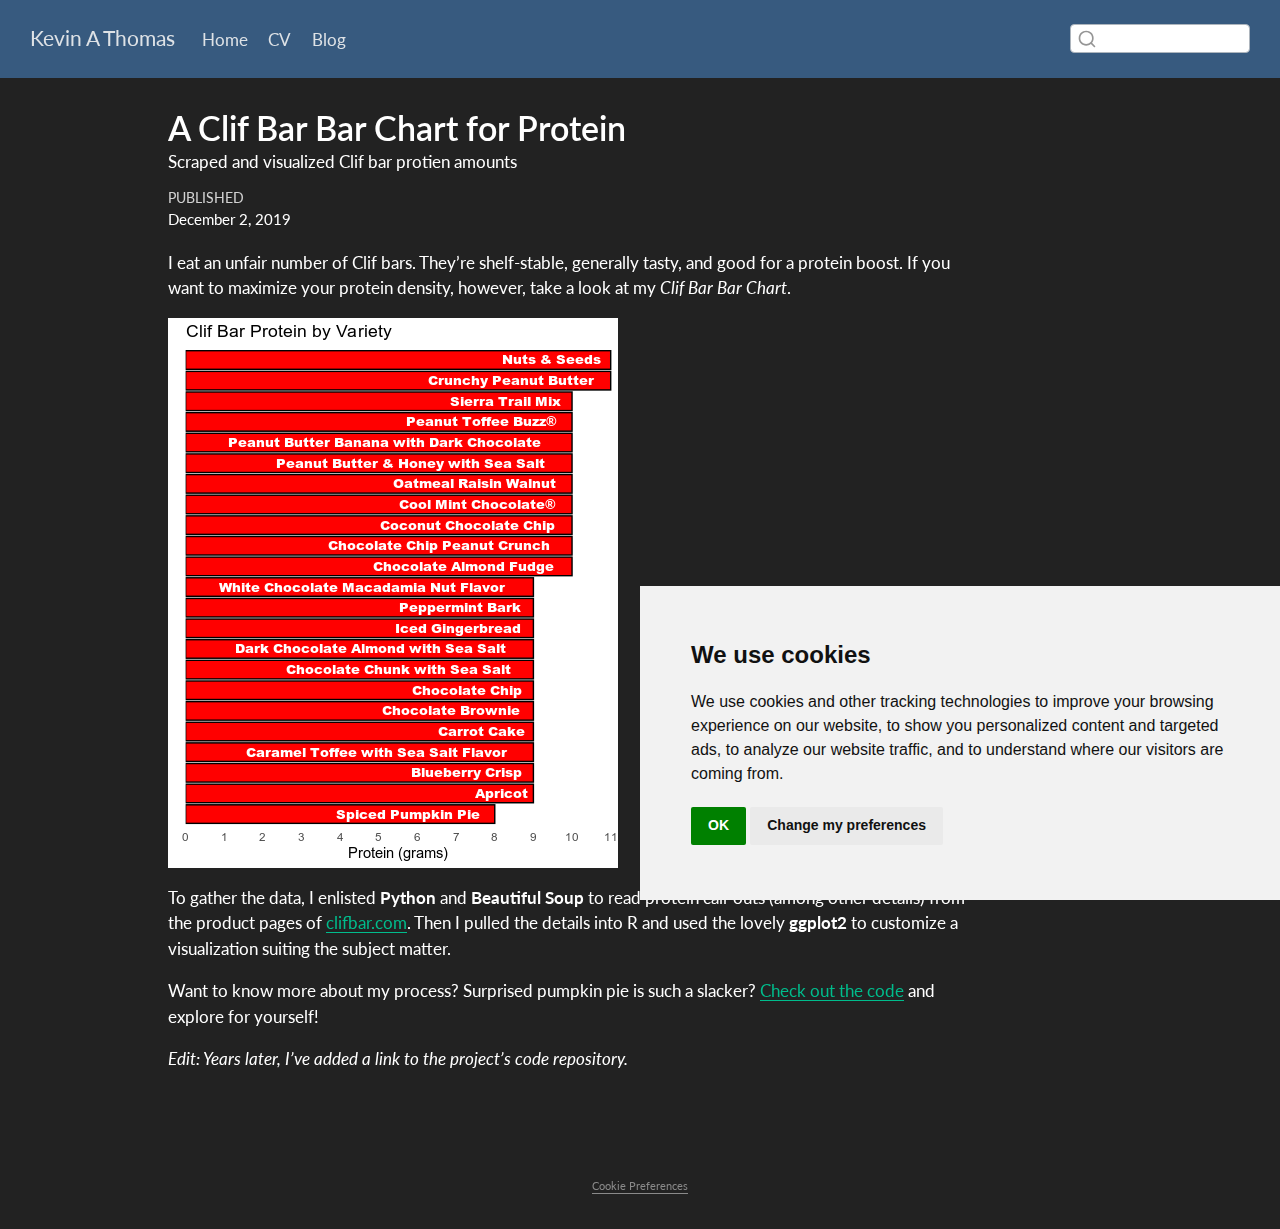
<file: docs/blog/post/2019-clif-bar-bar-chart-protien.html>
<!DOCTYPE html>
<html xmlns="http://www.w3.org/1999/xhtml" lang="en" xml:lang="en"><head>

<meta charset="utf-8">
<meta name="generator" content="quarto-1.6.42">

<meta name="viewport" content="width=device-width, initial-scale=1.0, user-scalable=yes">

<meta name="dcterms.date" content="2019-12-02">
<meta name="description" content="Scraped and visualized Clif bar protien amounts">

<title>A Clif Bar Bar Chart for Protein – Kevin A Thomas</title>
<style>
code{white-space: pre-wrap;}
span.smallcaps{font-variant: small-caps;}
div.columns{display: flex; gap: min(4vw, 1.5em);}
div.column{flex: auto; overflow-x: auto;}
div.hanging-indent{margin-left: 1.5em; text-indent: -1.5em;}
ul.task-list{list-style: none;}
ul.task-list li input[type="checkbox"] {
  width: 0.8em;
  margin: 0 0.8em 0.2em -1em; /* quarto-specific, see https://github.com/quarto-dev/quarto-cli/issues/4556 */ 
  vertical-align: middle;
}
</style>


<script src="../../site_libs/quarto-nav/quarto-nav.js"></script>
<script src="../../site_libs/quarto-nav/headroom.min.js"></script>
<script src="../../site_libs/clipboard/clipboard.min.js"></script>
<script src="../../site_libs/quarto-search/autocomplete.umd.js"></script>
<script src="../../site_libs/quarto-search/fuse.min.js"></script>
<script src="../../site_libs/quarto-search/quarto-search.js"></script>
<meta name="quarto:offset" content="../../">
<script src="../../site_libs/cookie-consent/cookie-consent.js"></script>
<link href="../../site_libs/cookie-consent/cookie-consent.css" rel="stylesheet">
<script src="../../site_libs/quarto-html/quarto.js"></script>
<script src="../../site_libs/quarto-html/popper.min.js"></script>
<script src="../../site_libs/quarto-html/tippy.umd.min.js"></script>
<script src="../../site_libs/quarto-html/anchor.min.js"></script>
<link href="../../site_libs/quarto-html/tippy.css" rel="stylesheet">
<link href="../../site_libs/quarto-html/quarto-syntax-highlighting-dark-b53751a350365c71b6c909e95f209ed1.css" rel="stylesheet" id="quarto-text-highlighting-styles">
<script src="../../site_libs/bootstrap/bootstrap.min.js"></script>
<link href="../../site_libs/bootstrap/bootstrap-icons.css" rel="stylesheet">
<link href="../../site_libs/bootstrap/bootstrap-e871510139618333857c78b3913f37fb.min.css" rel="stylesheet" append-hash="true" id="quarto-bootstrap" data-mode="dark">
<script id="quarto-search-options" type="application/json">{
  "location": "navbar",
  "copy-button": false,
  "collapse-after": 3,
  "panel-placement": "end",
  "type": "textbox",
  "limit": 50,
  "keyboard-shortcut": [
    "f",
    "/",
    "s"
  ],
  "language": {
    "search-no-results-text": "No results",
    "search-matching-documents-text": "matching documents",
    "search-copy-link-title": "Copy link to search",
    "search-hide-matches-text": "Hide additional matches",
    "search-more-match-text": "more match in this document",
    "search-more-matches-text": "more matches in this document",
    "search-clear-button-title": "Clear",
    "search-text-placeholder": "",
    "search-detached-cancel-button-title": "Cancel",
    "search-submit-button-title": "Submit",
    "search-label": "Search"
  }
}</script>
<script async="" src="https://www.googletagmanager.com/gtag/js?id=G-G1KEMN56Q5"></script>

<script type="text/plain" cookie-consent="tracking">

window.dataLayer = window.dataLayer || [];
function gtag(){dataLayer.push(arguments);}
gtag('js', new Date());
gtag('config', 'G-G1KEMN56Q5', { 'anonymize_ip': true});
</script>

<script type="text/javascript" charset="UTF-8">
document.addEventListener('DOMContentLoaded', function () {
cookieconsent.run({
  "notice_banner_type":"simple",
  "consent_type":"implied",
  "palette":"light",
  "language":"en",
  "page_load_consent_levels":["strictly-necessary","functionality","tracking","targeting"],
  "notice_banner_reject_button_hide":false,
  "preferences_center_close_button_hide":false,
  "website_name":""
  ,
"language":"en"
  });
});
</script> 
  


<link rel="stylesheet" href="../../styles.css">
</head>

<body class="nav-fixed">

<div id="quarto-search-results"></div>
  <header id="quarto-header" class="headroom fixed-top">
    <nav class="navbar navbar-expand-lg " data-bs-theme="dark">
      <div class="navbar-container container-fluid">
      <div class="navbar-brand-container mx-auto">
    <a class="navbar-brand" href="../../index.html">
    <span class="navbar-title">Kevin A Thomas</span>
    </a>
  </div>
            <div id="quarto-search" class="" title="Search"></div>
          <button class="navbar-toggler" type="button" data-bs-toggle="collapse" data-bs-target="#navbarCollapse" aria-controls="navbarCollapse" role="menu" aria-expanded="false" aria-label="Toggle navigation" onclick="if (window.quartoToggleHeadroom) { window.quartoToggleHeadroom(); }">
  <span class="navbar-toggler-icon"></span>
</button>
          <div class="collapse navbar-collapse" id="navbarCollapse">
            <ul class="navbar-nav navbar-nav-scroll me-auto">
  <li class="nav-item">
    <a class="nav-link" href="../../index.html"> 
<span class="menu-text">Home</span></a>
  </li>  
  <li class="nav-item">
    <a class="nav-link" href="../../cv/index.html"> 
<span class="menu-text">CV</span></a>
  </li>  
  <li class="nav-item">
    <a class="nav-link" href="../../blog/index.html"> 
<span class="menu-text">Blog</span></a>
  </li>  
</ul>
          </div> <!-- /navcollapse -->
            <div class="quarto-navbar-tools">
</div>
      </div> <!-- /container-fluid -->
    </nav>
</header>
<!-- content -->
<div id="quarto-content" class="quarto-container page-columns page-rows-contents page-layout-article page-navbar">
<!-- sidebar -->
<!-- margin-sidebar -->
    <div id="quarto-margin-sidebar" class="sidebar margin-sidebar zindex-bottom">
        
    </div>
<!-- main -->
<main class="content" id="quarto-document-content">

<header id="title-block-header" class="quarto-title-block default">
<div class="quarto-title">
<h1 class="title">A Clif Bar Bar Chart for Protein</h1>
</div>

<div>
  <div class="description">
    Scraped and visualized Clif bar protien amounts
  </div>
</div>


<div class="quarto-title-meta">

    
    <div>
    <div class="quarto-title-meta-heading">Published</div>
    <div class="quarto-title-meta-contents">
      <p class="date">December 2, 2019</p>
    </div>
  </div>
  
    
  </div>
  


</header>


<p>I eat an unfair number of Clif bars. They’re shelf-stable, generally tasty, and good for a protein boost. If you want to maximize your protein density, however, take a look at my <em>Clif Bar Bar Chart</em>.</p>
<p><img src="../..\assets/2019-Clif-Protein.png" class="img-fluid"></p>
<p>To gather the data, I enlisted <strong>Python</strong> and <strong>Beautiful Soup</strong> to read protein call-outs (among other details) from the product pages of <a href="https://www.clifbar.com/">clifbar.com</a>. Then I pulled the details into R and used the lovely <strong>ggplot2</strong> to customize a visualization suiting the subject matter.</p>
<p>Want to know more about my process? Surprised pumpkin pie is such a slacker? <a href="https://github.com/kevinathom/clif-bar-stats">Check out the code</a> and explore for yourself!</p>
<p><em>Edit: Years later, I’ve added a link to the project’s code repository.</em></p>



</main> <!-- /main -->
<script id="quarto-html-after-body" type="application/javascript">
window.document.addEventListener("DOMContentLoaded", function (event) {
  const toggleBodyColorMode = (bsSheetEl) => {
    const mode = bsSheetEl.getAttribute("data-mode");
    const bodyEl = window.document.querySelector("body");
    if (mode === "dark") {
      bodyEl.classList.add("quarto-dark");
      bodyEl.classList.remove("quarto-light");
    } else {
      bodyEl.classList.add("quarto-light");
      bodyEl.classList.remove("quarto-dark");
    }
  }
  const toggleBodyColorPrimary = () => {
    const bsSheetEl = window.document.querySelector("link#quarto-bootstrap");
    if (bsSheetEl) {
      toggleBodyColorMode(bsSheetEl);
    }
  }
  toggleBodyColorPrimary();  
  const icon = "";
  const anchorJS = new window.AnchorJS();
  anchorJS.options = {
    placement: 'right',
    icon: icon
  };
  anchorJS.add('.anchored');
  const isCodeAnnotation = (el) => {
    for (const clz of el.classList) {
      if (clz.startsWith('code-annotation-')) {                     
        return true;
      }
    }
    return false;
  }
  const onCopySuccess = function(e) {
    // button target
    const button = e.trigger;
    // don't keep focus
    button.blur();
    // flash "checked"
    button.classList.add('code-copy-button-checked');
    var currentTitle = button.getAttribute("title");
    button.setAttribute("title", "Copied!");
    let tooltip;
    if (window.bootstrap) {
      button.setAttribute("data-bs-toggle", "tooltip");
      button.setAttribute("data-bs-placement", "left");
      button.setAttribute("data-bs-title", "Copied!");
      tooltip = new bootstrap.Tooltip(button, 
        { trigger: "manual", 
          customClass: "code-copy-button-tooltip",
          offset: [0, -8]});
      tooltip.show();    
    }
    setTimeout(function() {
      if (tooltip) {
        tooltip.hide();
        button.removeAttribute("data-bs-title");
        button.removeAttribute("data-bs-toggle");
        button.removeAttribute("data-bs-placement");
      }
      button.setAttribute("title", currentTitle);
      button.classList.remove('code-copy-button-checked');
    }, 1000);
    // clear code selection
    e.clearSelection();
  }
  const getTextToCopy = function(trigger) {
      const codeEl = trigger.previousElementSibling.cloneNode(true);
      for (const childEl of codeEl.children) {
        if (isCodeAnnotation(childEl)) {
          childEl.remove();
        }
      }
      return codeEl.innerText;
  }
  const clipboard = new window.ClipboardJS('.code-copy-button:not([data-in-quarto-modal])', {
    text: getTextToCopy
  });
  clipboard.on('success', onCopySuccess);
  if (window.document.getElementById('quarto-embedded-source-code-modal')) {
    const clipboardModal = new window.ClipboardJS('.code-copy-button[data-in-quarto-modal]', {
      text: getTextToCopy,
      container: window.document.getElementById('quarto-embedded-source-code-modal')
    });
    clipboardModal.on('success', onCopySuccess);
  }
    var localhostRegex = new RegExp(/^(?:http|https):\/\/localhost\:?[0-9]*\//);
    var mailtoRegex = new RegExp(/^mailto:/);
      var filterRegex = new RegExp("https:\/\/kevinathomas\.com");
    var isInternal = (href) => {
        return filterRegex.test(href) || localhostRegex.test(href) || mailtoRegex.test(href);
    }
    // Inspect non-navigation links and adorn them if external
 	var links = window.document.querySelectorAll('a[href]:not(.nav-link):not(.navbar-brand):not(.toc-action):not(.sidebar-link):not(.sidebar-item-toggle):not(.pagination-link):not(.no-external):not([aria-hidden]):not(.dropdown-item):not(.quarto-navigation-tool):not(.about-link)');
    for (var i=0; i<links.length; i++) {
      const link = links[i];
      if (!isInternal(link.href)) {
        // undo the damage that might have been done by quarto-nav.js in the case of
        // links that we want to consider external
        if (link.dataset.originalHref !== undefined) {
          link.href = link.dataset.originalHref;
        }
      }
    }
  function tippyHover(el, contentFn, onTriggerFn, onUntriggerFn) {
    const config = {
      allowHTML: true,
      maxWidth: 500,
      delay: 100,
      arrow: false,
      appendTo: function(el) {
          return el.parentElement;
      },
      interactive: true,
      interactiveBorder: 10,
      theme: 'quarto',
      placement: 'bottom-start',
    };
    if (contentFn) {
      config.content = contentFn;
    }
    if (onTriggerFn) {
      config.onTrigger = onTriggerFn;
    }
    if (onUntriggerFn) {
      config.onUntrigger = onUntriggerFn;
    }
    window.tippy(el, config); 
  }
  const noterefs = window.document.querySelectorAll('a[role="doc-noteref"]');
  for (var i=0; i<noterefs.length; i++) {
    const ref = noterefs[i];
    tippyHover(ref, function() {
      // use id or data attribute instead here
      let href = ref.getAttribute('data-footnote-href') || ref.getAttribute('href');
      try { href = new URL(href).hash; } catch {}
      const id = href.replace(/^#\/?/, "");
      const note = window.document.getElementById(id);
      if (note) {
        return note.innerHTML;
      } else {
        return "";
      }
    });
  }
  const xrefs = window.document.querySelectorAll('a.quarto-xref');
  const processXRef = (id, note) => {
    // Strip column container classes
    const stripColumnClz = (el) => {
      el.classList.remove("page-full", "page-columns");
      if (el.children) {
        for (const child of el.children) {
          stripColumnClz(child);
        }
      }
    }
    stripColumnClz(note)
    if (id === null || id.startsWith('sec-')) {
      // Special case sections, only their first couple elements
      const container = document.createElement("div");
      if (note.children && note.children.length > 2) {
        container.appendChild(note.children[0].cloneNode(true));
        for (let i = 1; i < note.children.length; i++) {
          const child = note.children[i];
          if (child.tagName === "P" && child.innerText === "") {
            continue;
          } else {
            container.appendChild(child.cloneNode(true));
            break;
          }
        }
        if (window.Quarto?.typesetMath) {
          window.Quarto.typesetMath(container);
        }
        return container.innerHTML
      } else {
        if (window.Quarto?.typesetMath) {
          window.Quarto.typesetMath(note);
        }
        return note.innerHTML;
      }
    } else {
      // Remove any anchor links if they are present
      const anchorLink = note.querySelector('a.anchorjs-link');
      if (anchorLink) {
        anchorLink.remove();
      }
      if (window.Quarto?.typesetMath) {
        window.Quarto.typesetMath(note);
      }
      if (note.classList.contains("callout")) {
        return note.outerHTML;
      } else {
        return note.innerHTML;
      }
    }
  }
  for (var i=0; i<xrefs.length; i++) {
    const xref = xrefs[i];
    tippyHover(xref, undefined, function(instance) {
      instance.disable();
      let url = xref.getAttribute('href');
      let hash = undefined; 
      if (url.startsWith('#')) {
        hash = url;
      } else {
        try { hash = new URL(url).hash; } catch {}
      }
      if (hash) {
        const id = hash.replace(/^#\/?/, "");
        const note = window.document.getElementById(id);
        if (note !== null) {
          try {
            const html = processXRef(id, note.cloneNode(true));
            instance.setContent(html);
          } finally {
            instance.enable();
            instance.show();
          }
        } else {
          // See if we can fetch this
          fetch(url.split('#')[0])
          .then(res => res.text())
          .then(html => {
            const parser = new DOMParser();
            const htmlDoc = parser.parseFromString(html, "text/html");
            const note = htmlDoc.getElementById(id);
            if (note !== null) {
              const html = processXRef(id, note);
              instance.setContent(html);
            } 
          }).finally(() => {
            instance.enable();
            instance.show();
          });
        }
      } else {
        // See if we can fetch a full url (with no hash to target)
        // This is a special case and we should probably do some content thinning / targeting
        fetch(url)
        .then(res => res.text())
        .then(html => {
          const parser = new DOMParser();
          const htmlDoc = parser.parseFromString(html, "text/html");
          const note = htmlDoc.querySelector('main.content');
          if (note !== null) {
            // This should only happen for chapter cross references
            // (since there is no id in the URL)
            // remove the first header
            if (note.children.length > 0 && note.children[0].tagName === "HEADER") {
              note.children[0].remove();
            }
            const html = processXRef(null, note);
            instance.setContent(html);
          } 
        }).finally(() => {
          instance.enable();
          instance.show();
        });
      }
    }, function(instance) {
    });
  }
      let selectedAnnoteEl;
      const selectorForAnnotation = ( cell, annotation) => {
        let cellAttr = 'data-code-cell="' + cell + '"';
        let lineAttr = 'data-code-annotation="' +  annotation + '"';
        const selector = 'span[' + cellAttr + '][' + lineAttr + ']';
        return selector;
      }
      const selectCodeLines = (annoteEl) => {
        const doc = window.document;
        const targetCell = annoteEl.getAttribute("data-target-cell");
        const targetAnnotation = annoteEl.getAttribute("data-target-annotation");
        const annoteSpan = window.document.querySelector(selectorForAnnotation(targetCell, targetAnnotation));
        const lines = annoteSpan.getAttribute("data-code-lines").split(",");
        const lineIds = lines.map((line) => {
          return targetCell + "-" + line;
        })
        let top = null;
        let height = null;
        let parent = null;
        if (lineIds.length > 0) {
            //compute the position of the single el (top and bottom and make a div)
            const el = window.document.getElementById(lineIds[0]);
            top = el.offsetTop;
            height = el.offsetHeight;
            parent = el.parentElement.parentElement;
          if (lineIds.length > 1) {
            const lastEl = window.document.getElementById(lineIds[lineIds.length - 1]);
            const bottom = lastEl.offsetTop + lastEl.offsetHeight;
            height = bottom - top;
          }
          if (top !== null && height !== null && parent !== null) {
            // cook up a div (if necessary) and position it 
            let div = window.document.getElementById("code-annotation-line-highlight");
            if (div === null) {
              div = window.document.createElement("div");
              div.setAttribute("id", "code-annotation-line-highlight");
              div.style.position = 'absolute';
              parent.appendChild(div);
            }
            div.style.top = top - 2 + "px";
            div.style.height = height + 4 + "px";
            div.style.left = 0;
            let gutterDiv = window.document.getElementById("code-annotation-line-highlight-gutter");
            if (gutterDiv === null) {
              gutterDiv = window.document.createElement("div");
              gutterDiv.setAttribute("id", "code-annotation-line-highlight-gutter");
              gutterDiv.style.position = 'absolute';
              const codeCell = window.document.getElementById(targetCell);
              const gutter = codeCell.querySelector('.code-annotation-gutter');
              gutter.appendChild(gutterDiv);
            }
            gutterDiv.style.top = top - 2 + "px";
            gutterDiv.style.height = height + 4 + "px";
          }
          selectedAnnoteEl = annoteEl;
        }
      };
      const unselectCodeLines = () => {
        const elementsIds = ["code-annotation-line-highlight", "code-annotation-line-highlight-gutter"];
        elementsIds.forEach((elId) => {
          const div = window.document.getElementById(elId);
          if (div) {
            div.remove();
          }
        });
        selectedAnnoteEl = undefined;
      };
        // Handle positioning of the toggle
    window.addEventListener(
      "resize",
      throttle(() => {
        elRect = undefined;
        if (selectedAnnoteEl) {
          selectCodeLines(selectedAnnoteEl);
        }
      }, 10)
    );
    function throttle(fn, ms) {
    let throttle = false;
    let timer;
      return (...args) => {
        if(!throttle) { // first call gets through
            fn.apply(this, args);
            throttle = true;
        } else { // all the others get throttled
            if(timer) clearTimeout(timer); // cancel #2
            timer = setTimeout(() => {
              fn.apply(this, args);
              timer = throttle = false;
            }, ms);
        }
      };
    }
      // Attach click handler to the DT
      const annoteDls = window.document.querySelectorAll('dt[data-target-cell]');
      for (const annoteDlNode of annoteDls) {
        annoteDlNode.addEventListener('click', (event) => {
          const clickedEl = event.target;
          if (clickedEl !== selectedAnnoteEl) {
            unselectCodeLines();
            const activeEl = window.document.querySelector('dt[data-target-cell].code-annotation-active');
            if (activeEl) {
              activeEl.classList.remove('code-annotation-active');
            }
            selectCodeLines(clickedEl);
            clickedEl.classList.add('code-annotation-active');
          } else {
            // Unselect the line
            unselectCodeLines();
            clickedEl.classList.remove('code-annotation-active');
          }
        });
      }
  const findCites = (el) => {
    const parentEl = el.parentElement;
    if (parentEl) {
      const cites = parentEl.dataset.cites;
      if (cites) {
        return {
          el,
          cites: cites.split(' ')
        };
      } else {
        return findCites(el.parentElement)
      }
    } else {
      return undefined;
    }
  };
  var bibliorefs = window.document.querySelectorAll('a[role="doc-biblioref"]');
  for (var i=0; i<bibliorefs.length; i++) {
    const ref = bibliorefs[i];
    const citeInfo = findCites(ref);
    if (citeInfo) {
      tippyHover(citeInfo.el, function() {
        var popup = window.document.createElement('div');
        citeInfo.cites.forEach(function(cite) {
          var citeDiv = window.document.createElement('div');
          citeDiv.classList.add('hanging-indent');
          citeDiv.classList.add('csl-entry');
          var biblioDiv = window.document.getElementById('ref-' + cite);
          if (biblioDiv) {
            citeDiv.innerHTML = biblioDiv.innerHTML;
          }
          popup.appendChild(citeDiv);
        });
        return popup.innerHTML;
      });
    }
  }
});
</script>
</div> <!-- /content -->
<footer class="footer">
  <div class="nav-footer">
    <div class="nav-footer-left">
      &nbsp;
    </div>   
    <div class="nav-footer-center">

<div class="cookie-consent-footer"><a href="#" id="open_preferences_center">Cookie Preferences</a></div></div>
    <div class="nav-footer-right">
      &nbsp;
    </div>
  </div>
</footer>




</body></html>
</file>
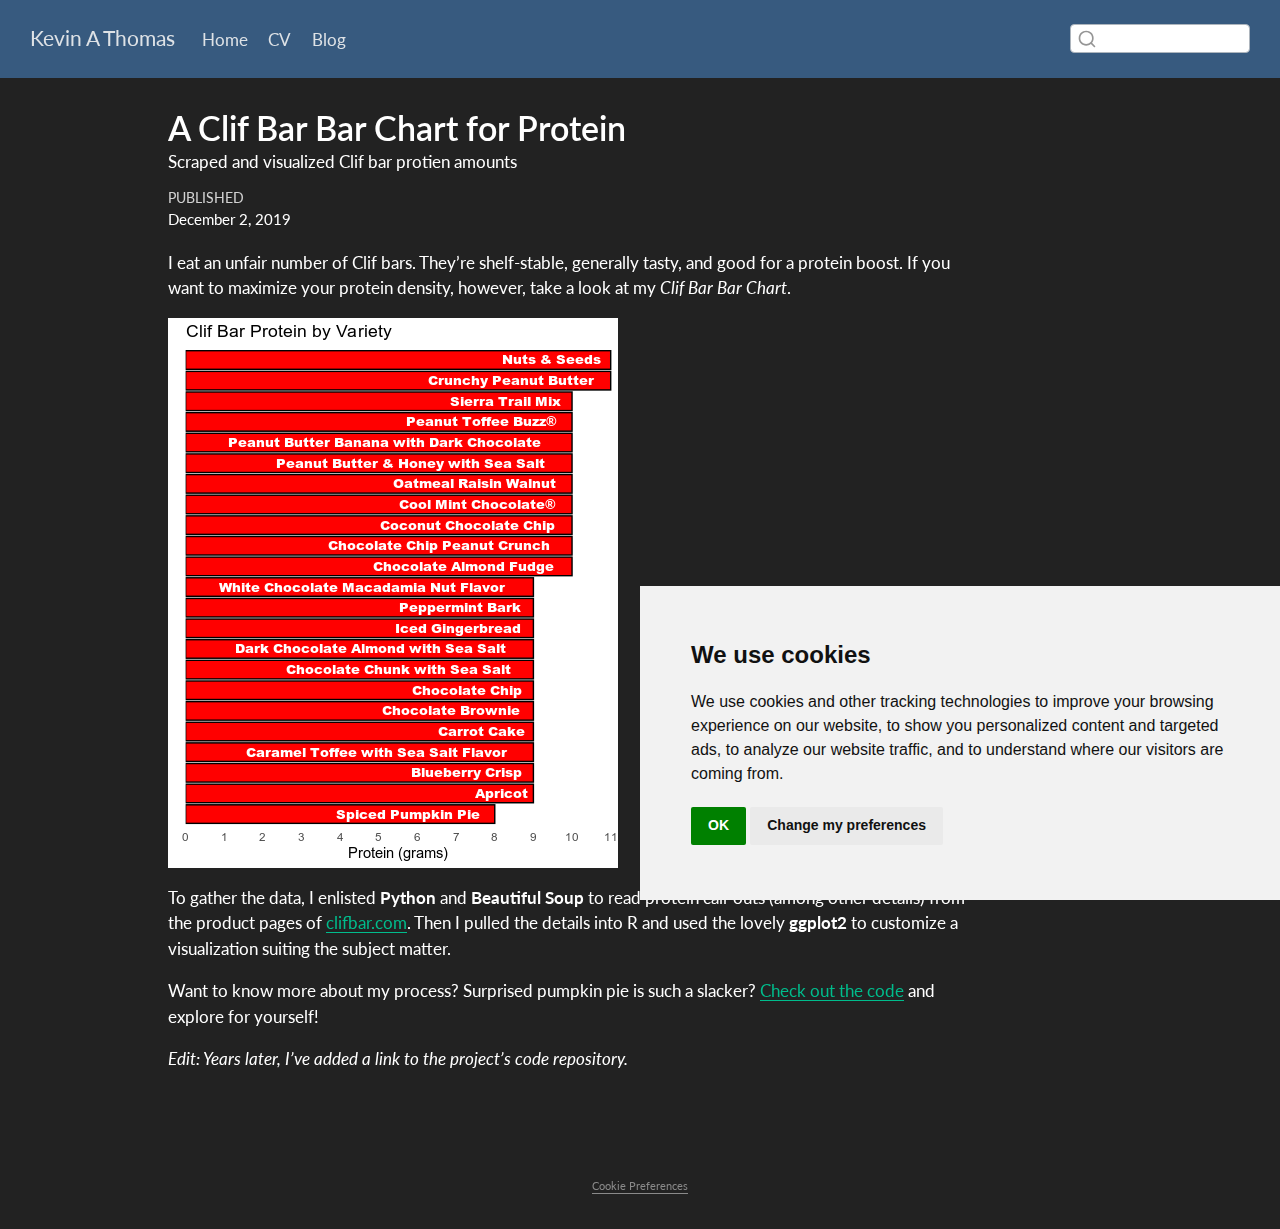
<file: docs/blog/post/2019-cliff-bar-bar-chart-protien.html>
<html xmlns="http://www.w3.org/1999/xhtml">
<head>
  <title>Redirect</title>
  <script type="text/javascript">
    var redirects = {"":"2019-clif-bar-bar-chart-protien.html"};
    var hash = window.location.hash.startsWith('#') ? window.location.hash.slice(1) : window.location.hash;
    var redirect = redirects[hash] || redirects[""] || "/";
    window.document.title = 'Redirect to  ' +  redirect;
    window.location.replace(redirect);
  </script>
</head>
<body>
</body>
</html>
</file>
<file: docs/site_libs/cookie-consent/cookie-consent.css>
div.cookie-consent-footer {
  font-size: 0.8em;
  text-decoration: none;
}
</file>
<file: docs/site_libs/quarto-html/tippy.css>
.tippy-box[data-animation=fade][data-state=hidden]{opacity:0}[data-tippy-root]{max-width:calc(100vw - 10px)}.tippy-box{position:relative;background-color:#333;color:#fff;border-radius:4px;font-size:14px;line-height:1.4;white-space:normal;outline:0;transition-property:transform,visibility,opacity}.tippy-box[data-placement^=top]>.tippy-arrow{bottom:0}.tippy-box[data-placement^=top]>.tippy-arrow:before{bottom:-7px;left:0;border-width:8px 8px 0;border-top-color:initial;transform-origin:center top}.tippy-box[data-placement^=bottom]>.tippy-arrow{top:0}.tippy-box[data-placement^=bottom]>.tippy-arrow:before{top:-7px;left:0;border-width:0 8px 8px;border-bottom-color:initial;transform-origin:center bottom}.tippy-box[data-placement^=left]>.tippy-arrow{right:0}.tippy-box[data-placement^=left]>.tippy-arrow:before{border-width:8px 0 8px 8px;border-left-color:initial;right:-7px;transform-origin:center left}.tippy-box[data-placement^=right]>.tippy-arrow{left:0}.tippy-box[data-placement^=right]>.tippy-arrow:before{left:-7px;border-width:8px 8px 8px 0;border-right-color:initial;transform-origin:center right}.tippy-box[data-inertia][data-state=visible]{transition-timing-function:cubic-bezier(.54,1.5,.38,1.11)}.tippy-arrow{width:16px;height:16px;color:#333}.tippy-arrow:before{content:"";position:absolute;border-color:transparent;border-style:solid}.tippy-content{position:relative;padding:5px 9px;z-index:1}
</file>
<file: docs/site_libs/quarto-html/quarto-syntax-highlighting-dark-b53751a350365c71b6c909e95f209ed1.css>
/* quarto syntax highlight colors */
:root {
  --quarto-hl-al-color: #f07178;
  --quarto-hl-an-color: #d4d0ab;
  --quarto-hl-at-color: #00e0e0;
  --quarto-hl-bn-color: #d4d0ab;
  --quarto-hl-bu-color: #abe338;
  --quarto-hl-ch-color: #abe338;
  --quarto-hl-co-color: #f8f8f2;
  --quarto-hl-cv-color: #ffd700;
  --quarto-hl-cn-color: #ffd700;
  --quarto-hl-cf-color: #ffa07a;
  --quarto-hl-dt-color: #ffa07a;
  --quarto-hl-dv-color: #d4d0ab;
  --quarto-hl-do-color: #f8f8f2;
  --quarto-hl-er-color: #f07178;
  --quarto-hl-ex-color: #00e0e0;
  --quarto-hl-fl-color: #d4d0ab;
  --quarto-hl-fu-color: #ffa07a;
  --quarto-hl-im-color: #abe338;
  --quarto-hl-in-color: #d4d0ab;
  --quarto-hl-kw-color: #ffa07a;
  --quarto-hl-op-color: #ffa07a;
  --quarto-hl-ot-color: #00e0e0;
  --quarto-hl-pp-color: #dcc6e0;
  --quarto-hl-re-color: #00e0e0;
  --quarto-hl-sc-color: #abe338;
  --quarto-hl-ss-color: #abe338;
  --quarto-hl-st-color: #abe338;
  --quarto-hl-va-color: #00e0e0;
  --quarto-hl-vs-color: #abe338;
  --quarto-hl-wa-color: #dcc6e0;
}

/* other quarto variables */
:root {
  --quarto-font-monospace: SFMono-Regular, Menlo, Monaco, Consolas, "Liberation Mono", "Courier New", monospace;
}

code span.al {
  background-color: #2a0f15;
  font-weight: bold;
  color: #f07178;
}

code span.an {
  color: #d4d0ab;
}

code span.at {
  color: #00e0e0;
}

code span.bn {
  color: #d4d0ab;
}

code span.bu {
  color: #abe338;
}

code span.ch {
  color: #abe338;
}

code span.co {
  font-style: italic;
  color: #f8f8f2;
}

code span.cv {
  color: #ffd700;
}

code span.cn {
  color: #ffd700;
}

code span.cf {
  font-weight: bold;
  color: #ffa07a;
}

code span.dt {
  color: #ffa07a;
}

code span.dv {
  color: #d4d0ab;
}

code span.do {
  color: #f8f8f2;
}

code span.er {
  color: #f07178;
  text-decoration: underline;
}

code span.ex {
  font-weight: bold;
  color: #00e0e0;
}

code span.fl {
  color: #d4d0ab;
}

code span.fu {
  color: #ffa07a;
}

code span.im {
  color: #abe338;
}

code span.in {
  color: #d4d0ab;
}

code span.kw {
  font-weight: bold;
  color: #ffa07a;
}

pre > code.sourceCode > span {
  color: #f8f8f2;
}

code span {
  color: #f8f8f2;
}

code.sourceCode > span {
  color: #f8f8f2;
}

div.sourceCode,
div.sourceCode pre.sourceCode {
  color: #f8f8f2;
}

code span.op {
  color: #ffa07a;
}

code span.ot {
  color: #00e0e0;
}

code span.pp {
  color: #dcc6e0;
}

code span.re {
  background-color: #f8f8f2;
  color: #00e0e0;
}

code span.sc {
  color: #abe338;
}

code span.ss {
  color: #abe338;
}

code span.st {
  color: #abe338;
}

code span.va {
  color: #00e0e0;
}

code span.vs {
  color: #abe338;
}

code span.wa {
  color: #dcc6e0;
}

.prevent-inlining {
  content: "</";
}

/*# sourceMappingURL=ef095d06243fb944689b9469f3a5590a.css.map */
</file>
<file: docs/styles.css>
/* css styles */
</file>
